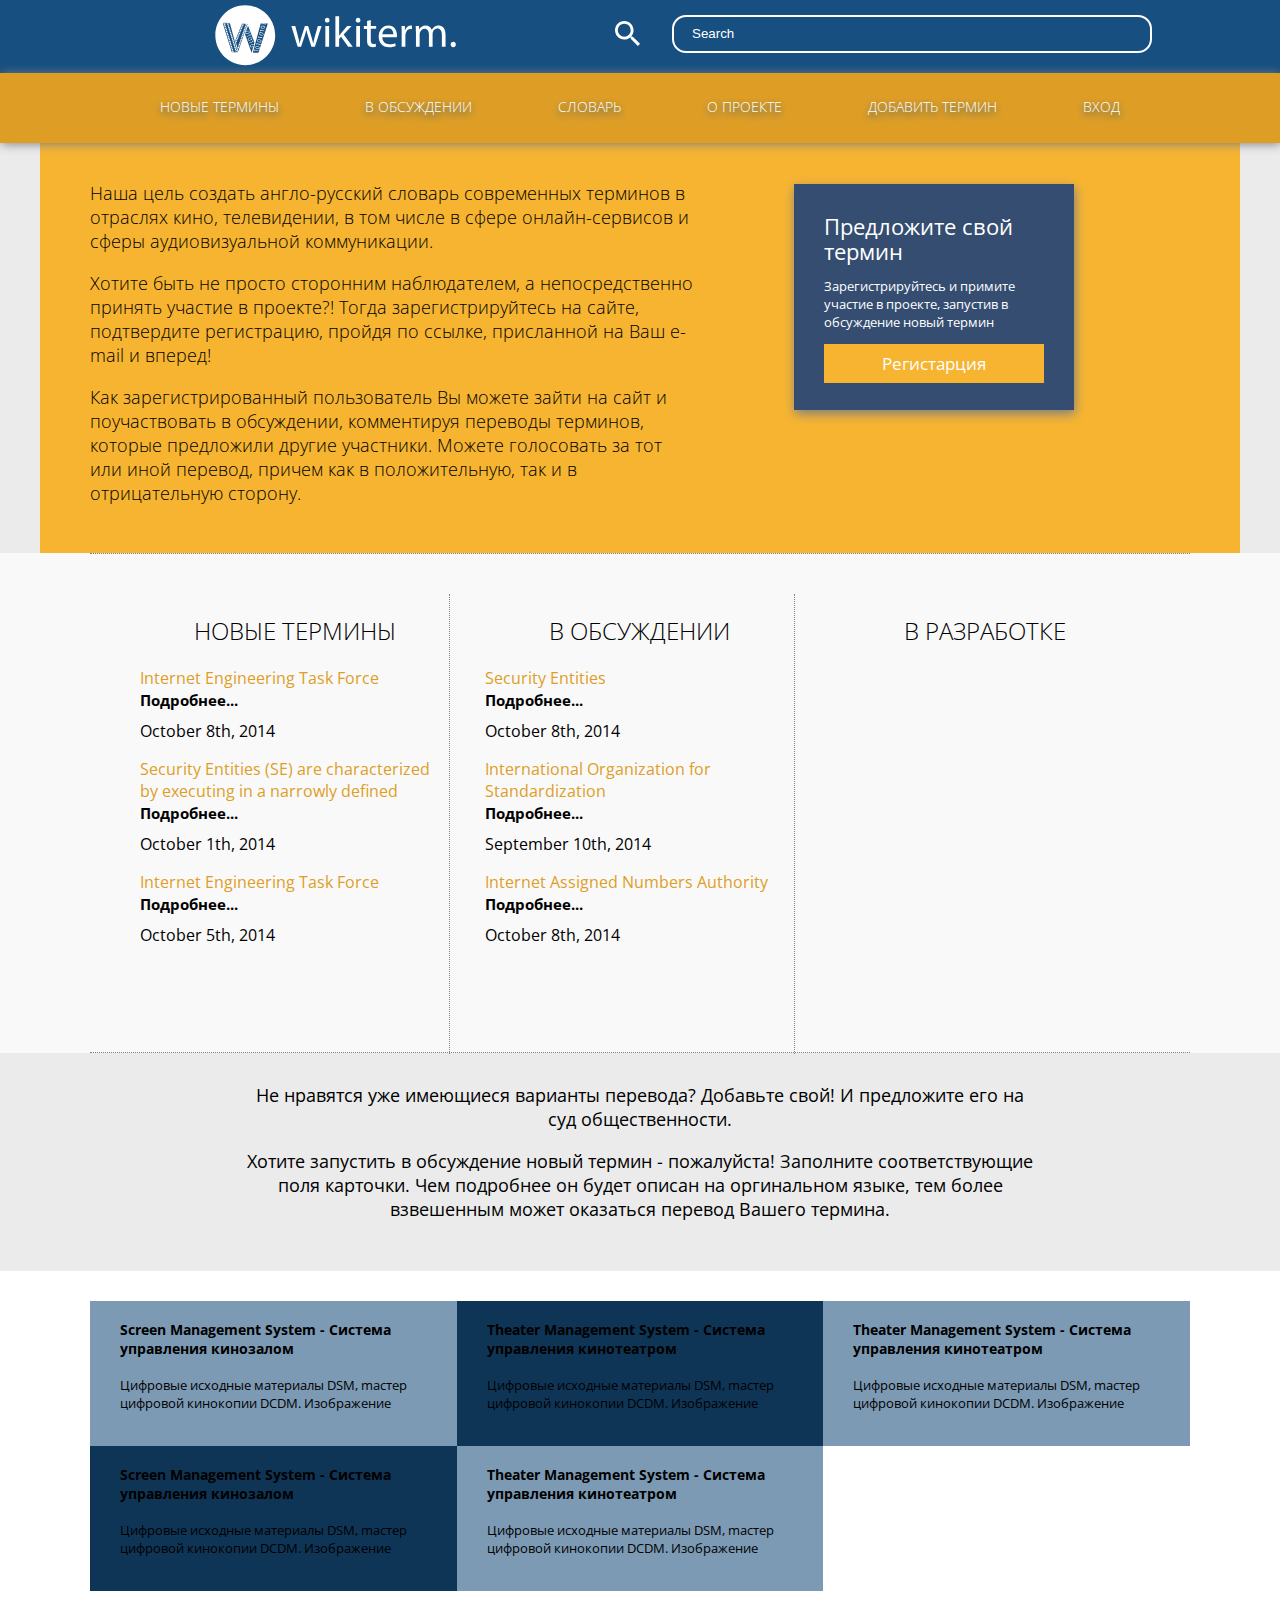
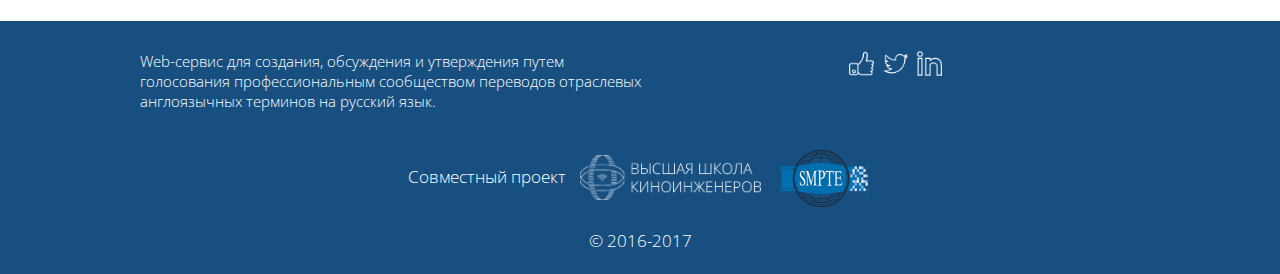
<file: index.html>
<!DOCTYPE HTML>
<html lang="en">
  <head>
    <title>Wikiterm</title>
    <meta charset="utf-8">
    <link href="https://fonts.googleapis.com/css?family=Open+Sans:300,400,700&amp;subset=cyrillic" rel="stylesheet">
    <meta name="viewport" content="width=device-width, initial-scale=1.0">
    <link href="css/style.css" rel="stylesheet">
  </head>
  <body>
    <header class="page-header  page-header--opacity">
    <div class="page-header__wrapper">
      <div class="page-header__logo">
        <a href="index.html"><img src="img/wikiterm1.svg" alt="wikiterm-logo" /></a>
      </div>
      <nav class="main-nav  main-nav--closed">
        <button class="main-nav__toggle"></button>
        <div class="main-nav__wrapper">
          <ul class="main-nav__items">
            <li class="main-nav__item  main-nav__item--active">
              <a href="newterm.html">Новые термины</a>
            </li>
            <li class="main-nav__item">
              <a href="#">В обсуждении</a>
            </li>
            <li class="main-nav__item">
              <a href="vocabular.html">Словарь</a>
            </li>
            <li class="main-nav__item">
              <a href="new.html">О проекте</a>
            </li>
            <li class="main-nav__item">
              <a href="addnew.html">Добавить термин</a>
            </li>
            <li class="main-nav__item">
              <a href="login.html">Вход</a>
            </li>
          </ul>
        </div>
      </nav>
      <form class="search-form">
        <button type="submit" class="search-btn">Поиск</button>
        <input type="search" value="Search" placeholder="Search...">
      </form>
    </div>
    </header>
    <main class="page-main">
      <div class="page-main__wrapper  page-main__wrapper--color">
        <a class="popup-login__btn" href="#">Предложить термин</a>
        <div class="page-main__description">
          <p>
            Наша цель создать англо-русский словарь современных терминов в
            отраслях кино, телевидении, в том числе в сфере онлайн-сервисов и
            сферы аудиовизуальной коммуникации.
          </p>
          <p>
            Хотите быть не просто сторонним наблюдателем, а непосредственно принять
            участие в проекте?! Тогда зарегистрируйтесь на сайте, подтвердите регистрацию,
            пройдя по ссылке, присланной на Ваш e-mail и вперед!
          </p>
          <p>
            Как зарегистрированный пользователь Вы можете зайти на сайт и
            поучаствовать в обсуждении, комментируя переводы терминов,
            которые предложили другие участники. Можете голосовать за тот или
            иной перевод, причем как в положительную, так и в отрицательную сторону.
          </p>
        </div>
        <div class="login-popup">
          <div class="login-popup__wrapper">
            <button class="login-close"></button>
            <p class="login-popup__title">
              Предложите свой термин
            </p>
            <p class="login-popup__subtitle">
              Зарегистрируйтесь и примите участие в проекте, запустив в обсуждение новый термин
            </p>
            <!-- <form class="login-popup__form" action="" method="post">
              <label for="name" class="login-popup__form-label">Ваше имя</label>
              <input type="text" id="name" name="name">
              <label for="email" class="login-popup__form-label">Email</label>
              <input type="text" id="email" name="email">
            </form> -->
            <a href="" class="login-popup__form-btn">Регистарция</a>
          </div>
        </div>
      </div>
        <div class="site-content">
        <div class="wrapper">
          <input type="radio" name="point" id="slide1" checked>
          <input type="radio" name="point" id="slide2">
          <input type="radio" name="point" id="slide3">
          <div class="slider">
          	<div class="slides slide1">
              <div class="site-content__wrapper">
                <h2 class="site-content__title"><a href="#">Новые термины</a></h2>
                <div class="site-content__item">
                  <p class="site-content__item-title">Internet Engineering Task Force</p>
                  <a href="" class="site-content__item-link">Подробнее...</a>
                  <p class="site-content__item-text">Компания «Невафильм», «Высшая
                    школа киноинженеров» и школа дубляжа «ЗА КАДРОМ» предлагают
                    уникальную возможность попробовать</p>
                  <time class="site-content__item-date">October 8th, 2014</time>
                </div>
                <div class="site-content__item">
                  <p class="site-content__item-title">Security Entities (SE) are characterized by executing in a narrowly defined </p>
                  <a href="" class="site-content__item-link">Подробнее...</a>
                  <p class="site-content__item-text">Компания «Невафильм», «Высшая
                    школа киноинженеров» и школа дубляжа «ЗА КАДРОМ» предлагают
                    уникальную возможность попробовать</p>
                  <time class="site-content__item-date">October 1th, 2014</time>
                </div>
                <div class="site-content__item">
                  <p class="site-content__item-title">Internet Engineering Task Force</p>
                  <a href="" class="site-content__item-link">Подробнее...</a>
                  <p class="site-content__item-text">Компания «Невафильм», «Высшая
                    школа киноинженеров» и школа дубляжа «ЗА КАДРОМ» предлагают
                    уникальную возможность попробовать</p>
                  <time class="site-content__item-date">October 5th, 2014</time>
                </div>
              </div>
          	</div>
          	<div class="slides slide2">
              <div class="site-content__wrapper">
                <h2 class="site-content__title"><a href="#">В обсуждении</a></h2>
                <div class="site-content__item">
                  <p class="site-content__item-title">Security Entities</p>
                  <a href="" class="site-content__item-link">Подробнее...</a>
                  <p class="site-content__item-text">Компания «Невафильм», «Высшая
                    школа киноинженеров» и школа дубляжа «ЗА КАДРОМ» предлагают
                    уникальную возможность попробовать</p>
                  <time class="site-content__item-date">October 8th, 2014</time>
                </div>
                <div class="site-content__item">
                  <p class="site-content__item-title">International Organization for Standardization</p>
                  <a href="" class="site-content__item-link">Подробнее...</a>
                  <p class="site-content__item-text">Компания «Невафильм», «Высшая
                    школа киноинженеров» и школа дубляжа «ЗА КАДРОМ» предлагают
                    уникальную возможность попробовать</p>
                  <time class="site-content__item-date">September 10th, 2014</time>
                </div>
                <div class="site-content__item">
                  <p class="site-content__item-title">Internet Assigned Numbers Authority</p>
                  <a href="" class="site-content__item-link">Подробнее...</a>
                  <p class="site-content__item-text">Компания «Невафильм», «Высшая
                    школа киноинженеров» и школа дубляжа «ЗА КАДРОМ» предлагают
                    уникальную возможность попробовать</p>
                  <time class="site-content__item-date">October 8th, 2014</time>
                </div>
              </div>
          	</div>
          	<div class="slides slide3">
              <div class="site-content__wrapper">
                <h2 class="site-content__title"><a href="#">В разработке</a></h2>
                <div class="site-content__item">
                  <!-- <p class="site-content__item-title">Screen Management System</p>
                  <a href="" class="site-content__item-link">Подробнее...</a>
                  <p class="site-content__item-text">Компания «Невафильм», «Высшая
                    школа киноинженеров» и школа дубляжа «ЗА КАДРОМ» предлагают
                    уникальную возможность попробовать</p>
                  <time class="site-content__item-date">October 8th, 2014</time> -->
                </div>
                <div class="site-content__item">
                  <!-- <p class="site-content__item-title">Theater Management System</p>
                  <a href="" class="site-content__item-link">Подробнее...</a>
                  <p class="site-content__item-text">Компания «Невафильм», «Высшая
                    школа киноинженеров» и школа дубляжа «ЗА КАДРОМ» предлагают
                    уникальную возможность попробовать</p>
                  <time class="site-content__item-date">October 8th, 2014</time> -->
                </div>
                <div class="site-content__item">
                  <!-- <p class="site-content__item-title">Internet Engineering Task Force</p>
                  <a href="" class="site-content__item-link">Подробнее...</a>
                  <p class="site-content__item-text">Компания «Невафильм», «Высшая
                    школа киноинженеров» и школа дубляжа «ЗА КАДРОМ» предлагают
                    уникальную возможность попробовать</p>
                  <time class="site-content__item-date">October 8th, 2014</time> -->
                </div>
              </div>
          	</div>
          </div>
          <div class="controls">
          	<label for="slide1"></label>
          	<label for="slide2"></label>
          	<label for="slide3"></label>
          </div>
        </div>
      </div> <!--site-content-->
      <div class="page-main__wrapper">
        <div class="page-main__promo-description">
          <p>
            Не нравятся уже имеющиеся варианты перевода? Добавьте свой!
            И предложите его на суд общественности.
          </p>
          <p>
            Хотите запустить в обсуждение новый термин - пожалуйста!
            Заполните соответствующие поля карточки. Чем подробнее он будет
            описан на оргинальном языке, тем более взвешенным может оказаться
            перевод Вашего термина.
          </p>
          <!-- <p>
            Все предложенные каждым участником новые термины можно посмотреть
            непосредственно кликнув на имя участника.
          </p> -->
        </div>
      </div>
      <div class="advanced-topics">
        <div class="advanced-topics__item">
          <h3 class="advanced-topics__item-title"><a href="">Screen Management System - Система управления кинозалом</a></h3>
          <p class="advanced-topics__item-text">
            Цифровые исходные материалы DSM, mастер цифровой кинокопии DCDM. Изображение
          </p>
        </div>
        <div class="advanced-topics__item">
          <h3 class="advanced-topics__item-title"><a href="">Theater Management System - Система управления кинотеатром</a></h3>
          <p class="advanced-topics__item-text">
            Цифровые исходные материалы DSM, mастер цифровой кинокопии DCDM. Изображение
          </p>
        </div>
        <div class="advanced-topics__item">
          <h3 class="advanced-topics__item-title"><a href="">Theater Management System - Система управления кинотеатром</a></h3>
          <p class="advanced-topics__item-text">
            Цифровые исходные материалы DSM, mастер цифровой кинокопии DCDM. Изображение
          </p>
        </div>
        <div class="advanced-topics__item">
          <h3 class="advanced-topics__item-title"><a href="">Screen Management System - Система управления кинозалом</a></h3>
          <p class="advanced-topics__item-text">
            Цифровые исходные материалы DSM, mастер цифровой кинокопии DCDM. Изображение
          </p>
        </div>
        <div class="advanced-topics__item">
          <h3 class="advanced-topics__item-title"><a href="">Theater Management System - Система управления кинотеатром</a></h3>
          <p class="advanced-topics__item-text">
            Цифровые исходные материалы DSM, mастер цифровой кинокопии DCDM. Изображение
          </p>
        </div>
      </div>
    </main>
    <footer class="page-footer">
      <div class="page-footer__wrapper">
        <div class="page-footer__text">
          Web-сервис для создания, обсуждения и утверждения путем голосования
          профессиональным сообществом переводов отраслевых англоязычных
          терминов на русский язык.
        </div>
        <div class="page-footer__links">
          <a href="#"><span class="page-footer__links-icon  facebook"></span></a>
          <a href="#"><span class="page-footer__links-icon  twitter"></span></a>
          <a href="#"><span class="page-footer__links-icon  linkedin"></span></a>
        </div>
        <div class="page-footer__copy">
          <p class="page-footer__copy-text">Совместный проект <a href="/" class="page-footer__copy-link  mpe-logo">Высшей Школы Киноинженеров</a>&nbsp;<a href="/" class="page-footer__copy-link  smpte-logo">российской секции SMPTE</a></p>
          <p class="page-footer__copy-text">&#169; 2016-2017</p>
        </div>
      </div>
    </footer>
    <!-- <script src="js/jquery-3.2.1.min.js"></script>-->
    <script>
      var navMain = document.querySelector('.main-nav');
      var navToggle = document.querySelector('.main-nav__toggle');

      navMain.classList.remove('main-nav--nojs');

      navToggle.addEventListener('click', function() {
        if (navMain.classList.contains('main-nav--closed')) {
          navMain.classList.remove('main-nav--closed');
          navMain.classList.add('main-nav--opened');
        } else {
          navMain.classList.add('main-nav--closed');
          navMain.classList.remove('main-nav--opened');
        }
      });
  </script>
  <script>
    var loginPopup = document.querySelector('.login-popup');
    var loginCloseBtn = document.querySelector('.login-close');

    loginCloseBtn.addEventListener('click', function() {
      if (loginPopup.classList.contains('login-popup--closed')) {
        loginPopup.classList.remove('login-popup--closed');
        loginPopup.classList.add('login-popup--opened');
      } else {
        loginPopup.classList.add('login-popup--closed');
        loginPopup.classList.remove('login-popup--opened');
      }
    });
    var loginOpenBtn = document.querySelector('.popup-login__btn');

    loginOpenBtn.addEventListener('click', function() {
      if (loginPopup.classList.contains('login-popup--closed')) {
        loginPopup.classList.remove('login-popup--closed');
        loginPopup.classList.add('login-popup--opened');
      } else {
        loginPopup.classList.add('login-popup--closed');
        loginPopup.classList.remove('login-popup--opened');
      }
    });
  </script>
  </body>
</html>
</file>
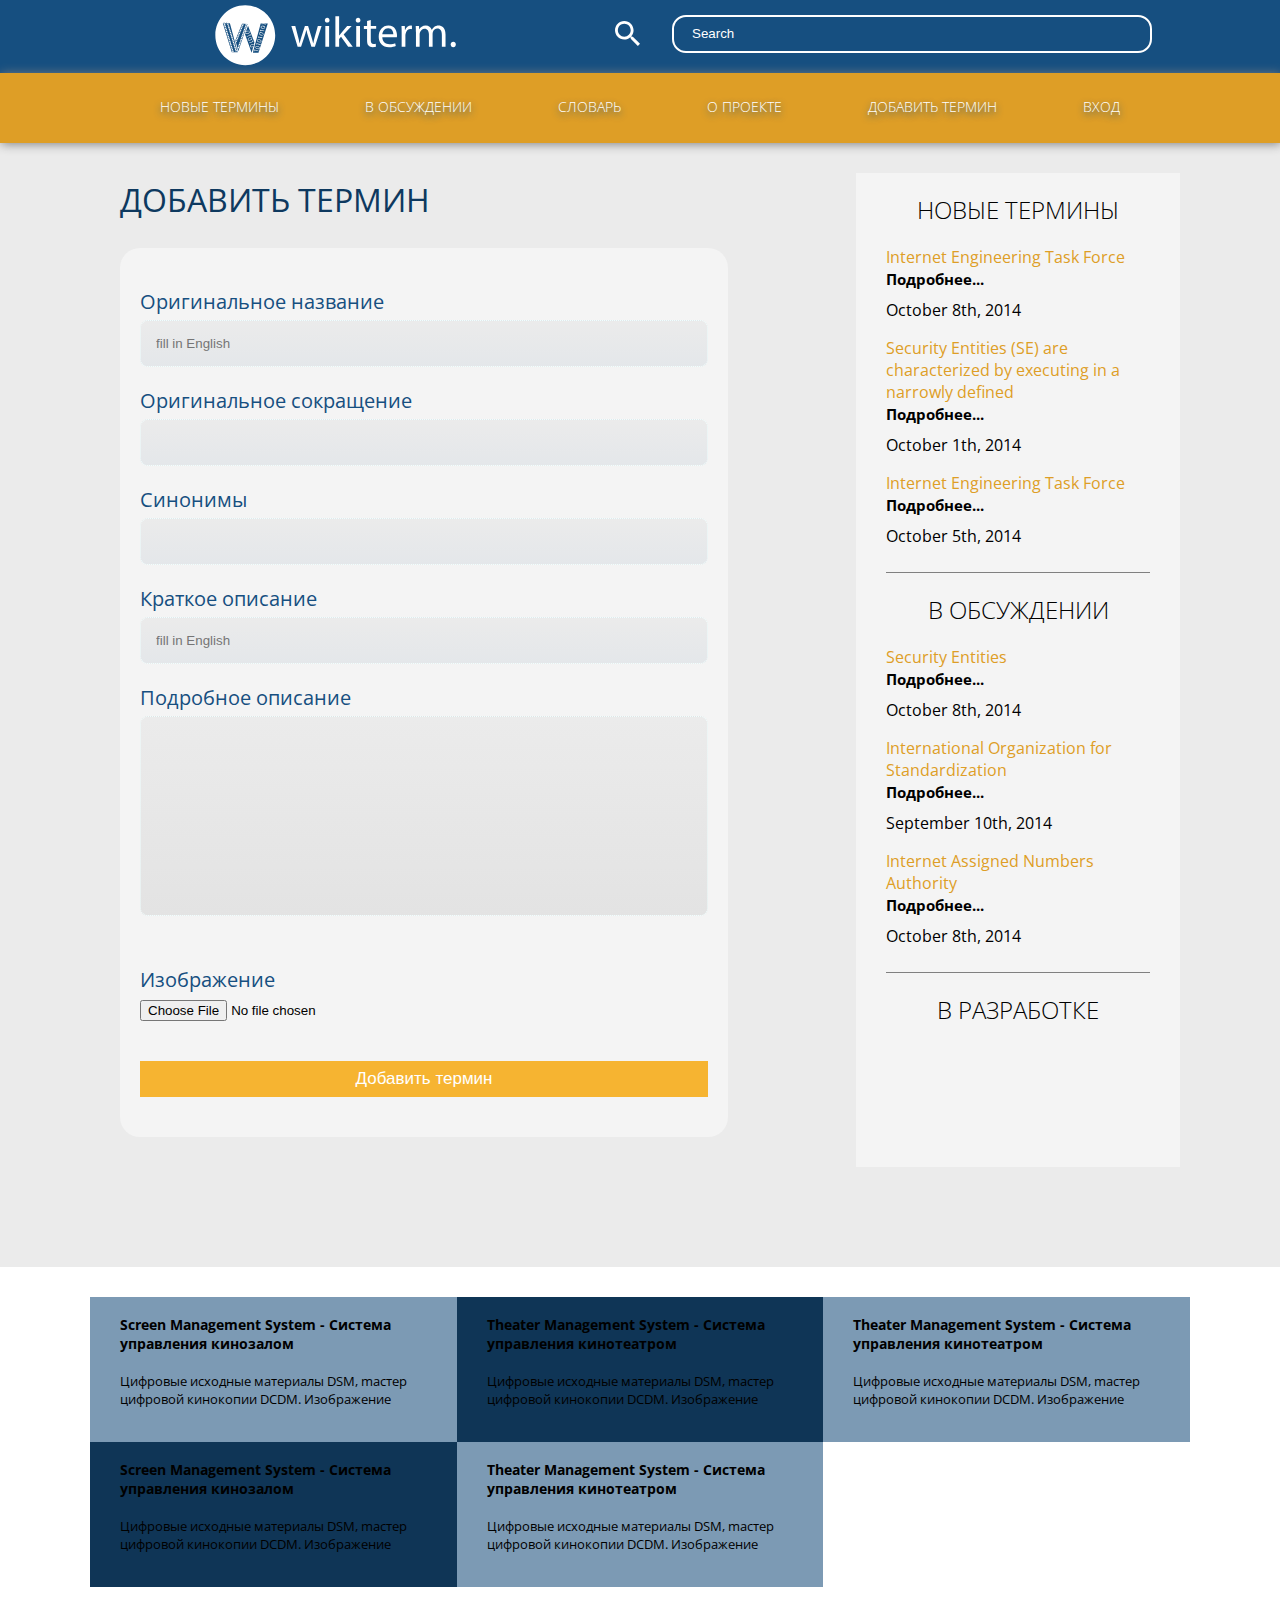
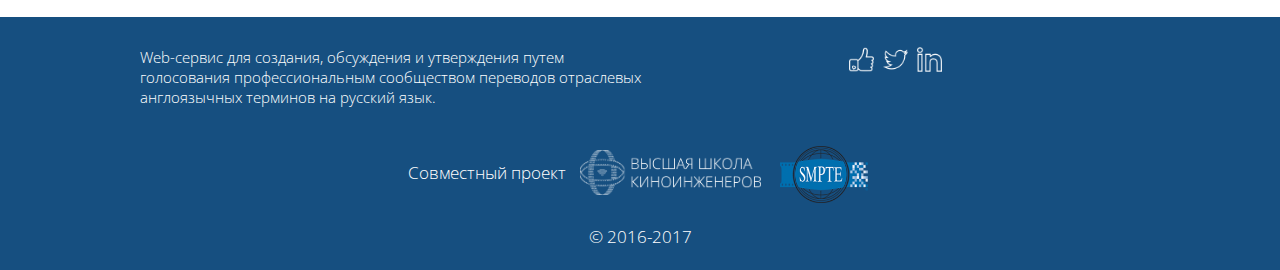
<file: addnew.html>
<!DOCTYPE HTML>
<html lang="en">
  <head>
    <title>Wikiterm</title>
    <meta charset="utf-8">
    <link href="https://fonts.googleapis.com/css?family=Open+Sans:300,400,700&amp;subset=cyrillic" rel="stylesheet">
    <meta name="viewport" content="width=device-width, initial-scale=1.0">
    <link href="css/style.css" rel="stylesheet">
  </head>
  <body>
    <header class="page-header  page-header--opacity">
    <div class="page-header__wrapper">
      <div class="page-header__logo">
        <a href="index.html"><img src="img/wikiterm1.svg" alt="wikiterm-logo" /></a>
      </div>
      <nav class="main-nav  main-nav--closed">
        <button class="main-nav__toggle"></button>
        <div class="main-nav__wrapper">
          <ul class="main-nav__items">
            <li class="main-nav__item  main-nav__item--active">
              <a href="newterm.html">Новые термины</a>
            </li>
            <li class="main-nav__item">
              <a href="#">В обсуждении</a>
            </li>
            <li class="main-nav__item">
              <a href="vocabular.html">Словарь</a>
            </li>
            <li class="main-nav__item">
              <a href="new.html">О проекте</a>
            </li>
            <li class="main-nav__item">
              <a href="addnew.html">Добавить термин</a>
            </li>
            <li class="main-nav__item">
              <a href="login.html">Вход</a>
            </li>
          </ul>
        </div>
      </nav>
      <form class="search-form">
        <button type="submit" class="search-btn">Поиск</button>
        <input type="search" value="Search" placeholder="Search...">
      </form>
    </div>
    </header>
    <main class="page-inner">
      <div class="inner-content">
      <h2>Добавить термин</h2>
        <form class="add-term">
          <label for="name">Оригинальное название</label>
          <input type="text" name="name" id="name" placeholder="fill in English" required>
          <label for="abr">Оригинальное сокращение</label>
          <input type="text" name="abr" id="abr" required >
          <label for="synonyms">Синонимы</label>
          <input type="text" name="synonyms" id="synonyms" required >
          <label for="description">Краткое описание</label>
          <input type="text" name="description" id="description" placeholder="fill in English" required>
          <label for="fulldescription">Подробное описание</label>
          <input type="textarea" name="fulldescription" id="fulldescription" required>
          <label for="file">Изображение</label>
          <input type="file" name="file" id="file" value="Обзор...">
          <input type="submit" href="#" class="login-popup__form-btn" value="Добавить термин">
          <!-- <a href="#" class="login-popup__form-btn">Добавить термин</a> -->
        </form>
      </div>
      <div class="inner-nav">
        <div class="inner-nav__wrapper">
          <h2 class="site-content__title"><a href="#">Новые термины</a></h2>
          <div class="site-content__item">
            <p class="site-content__item-title">Internet Engineering Task Force</p>
            <a href="" class="site-content__item-link">Подробнее...</a>
            <p class="site-content__item-text">Компания «Невафильм», «Высшая
              школа киноинженеров» и школа дубляжа «ЗА КАДРОМ» предлагают
              уникальную возможность попробовать</p>
            <time class="site-content__item-date">October 8th, 2014</time>
          </div>
          <div class="site-content__item">
            <p class="site-content__item-title">Security Entities (SE) are characterized by executing in a narrowly defined </p>
            <a href="" class="site-content__item-link">Подробнее...</a>
            <p class="site-content__item-text">Компания «Невафильм», «Высшая
              школа киноинженеров» и школа дубляжа «ЗА КАДРОМ» предлагают
              уникальную возможность попробовать</p>
            <time class="site-content__item-date">October 1th, 2014</time>
          </div>
          <div class="site-content__item">
            <p class="site-content__item-title">Internet Engineering Task Force</p>
            <a href="" class="site-content__item-link">Подробнее...</a>
            <p class="site-content__item-text">Компания «Невафильм», «Высшая
              школа киноинженеров» и школа дубляжа «ЗА КАДРОМ» предлагают
              уникальную возможность попробовать</p>
            <time class="site-content__item-date">October 5th, 2014</time>
          </div>
        </div>


        <div class="inner-nav__wrapper">
          <h2 class="site-content__title"><a href="#">В обсуждении</a></h2>
          <div class="site-content__item">
            <p class="site-content__item-title">Security Entities</p>
            <a href="" class="site-content__item-link">Подробнее...</a>
            <p class="site-content__item-text">Компания «Невафильм», «Высшая
              школа киноинженеров» и школа дубляжа «ЗА КАДРОМ» предлагают
              уникальную возможность попробовать</p>
            <time class="site-content__item-date">October 8th, 2014</time>
          </div>
          <div class="site-content__item">
            <p class="site-content__item-title">International Organization for Standardization</p>
            <a href="" class="site-content__item-link">Подробнее...</a>
            <p class="site-content__item-text">Компания «Невафильм», «Высшая
              школа киноинженеров» и школа дубляжа «ЗА КАДРОМ» предлагают
              уникальную возможность попробовать</p>
            <time class="site-content__item-date">September 10th, 2014</time>
          </div>
          <div class="site-content__item">
            <p class="site-content__item-title">Internet Assigned Numbers Authority</p>
            <a href="" class="site-content__item-link">Подробнее...</a>
            <p class="site-content__item-text">Компания «Невафильм», «Высшая
              школа киноинженеров» и школа дубляжа «ЗА КАДРОМ» предлагают
              уникальную возможность попробовать</p>
            <time class="site-content__item-date">October 8th, 2014</time>
          </div>
        </div>


        <div class="inner-nav__wrapper">
          <h2 class="site-content__title"><a href="#">В разработке</a></h2>
          <div class="site-content__item">
            <!-- <p class="site-content__item-title">Screen Management System</p>
            <a href="" class="site-content__item-link">Подробнее...</a>
            <p class="site-content__item-text">Компания «Невафильм», «Высшая
              школа киноинженеров» и школа дубляжа «ЗА КАДРОМ» предлагают
              уникальную возможность попробовать</p>
            <time class="site-content__item-date">October 8th, 2014</time> -->
          </div>
          <div class="site-content__item">
            <!-- <p class="site-content__item-title">Theater Management System</p>
            <a href="" class="site-content__item-link">Подробнее...</a>
            <p class="site-content__item-text">Компания «Невафильм», «Высшая
              школа киноинженеров» и школа дубляжа «ЗА КАДРОМ» предлагают
              уникальную возможность попробовать</p>
            <time class="site-content__item-date">October 8th, 2014</time> -->
          </div>
          <div class="site-content__item">
            <!-- <p class="site-content__item-title">Internet Engineering Task Force</p>
            <a href="" class="site-content__item-link">Подробнее...</a>
            <p class="site-content__item-text">Компания «Невафильм», «Высшая
              школа киноинженеров» и школа дубляжа «ЗА КАДРОМ» предлагают
              уникальную возможность попробовать</p>
            <time class="site-content__item-date">October 8th, 2014</time> -->
          </div>
        </div>

    </div> <!--site-content-->
  </main>
  <div class="advanced-topics">
      <div class="advanced-topics__item">
        <h3 class="advanced-topics__item-title"><a href="">Screen Management System - Система управления кинозалом</a></h3>
        <p class="advanced-topics__item-text">
          Цифровые исходные материалы DSM, mастер цифровой кинокопии DCDM. Изображение
        </p>
      </div>
      <div class="advanced-topics__item">
        <h3 class="advanced-topics__item-title"><a href="">Theater Management System - Система управления кинотеатром</a></h3>
        <p class="advanced-topics__item-text">
          Цифровые исходные материалы DSM, mастер цифровой кинокопии DCDM. Изображение
        </p>
      </div>
      <div class="advanced-topics__item">
        <h3 class="advanced-topics__item-title"><a href="">Theater Management System - Система управления кинотеатром</a></h3>
        <p class="advanced-topics__item-text">
          Цифровые исходные материалы DSM, mастер цифровой кинокопии DCDM. Изображение
        </p>
      </div>
      <div class="advanced-topics__item">
        <h3 class="advanced-topics__item-title"><a href="">Screen Management System - Система управления кинозалом</a></h3>
        <p class="advanced-topics__item-text">
          Цифровые исходные материалы DSM, mастер цифровой кинокопии DCDM. Изображение
        </p>
      </div>
      <div class="advanced-topics__item">
        <h3 class="advanced-topics__item-title"><a href="">Theater Management System - Система управления кинотеатром</a></h3>
        <p class="advanced-topics__item-text">
          Цифровые исходные материалы DSM, mастер цифровой кинокопии DCDM. Изображение
        </p>
      </div>
    </div>
    <footer class="page-footer">
      <div class="page-footer__wrapper">
        <div class="page-footer__text">
          Web-сервис для создания, обсуждения и утверждения путем голосования
          профессиональным сообществом переводов отраслевых англоязычных
          терминов на русский язык.
        </div>
        <div class="page-footer__links">
          <a href="#"><span class="page-footer__links-icon  facebook"></span></a>
          <a href="#"><span class="page-footer__links-icon  twitter"></span></a>
          <a href="#"><span class="page-footer__links-icon  linkedin"></span></a>
        </div>
        <div class="page-footer__copy">
          <p class="page-footer__copy-text">Совместный проект <a href="/" class="page-footer__copy-link  mpe-logo">Высшей Школы Киноинженеров</a>&nbsp;<a href="/" class="page-footer__copy-link  smpte-logo">российской секции SMPTE</a></p>
          <p class="page-footer__copy-text">&#169; 2016-2017</p>
        </div>
      </div>
    </footer>
    <!-- <script src="js/jquery-3.2.1.min.js"></script>-->
    <script>
      var navMain = document.querySelector('.main-nav');
      var navToggle = document.querySelector('.main-nav__toggle');

      navMain.classList.remove('main-nav--nojs');

      navToggle.addEventListener('click', function() {
        if (navMain.classList.contains('main-nav--closed')) {
          navMain.classList.remove('main-nav--closed');
          navMain.classList.add('main-nav--opened');
        } else {
          navMain.classList.add('main-nav--closed');
          navMain.classList.remove('main-nav--opened');
        }
      });
  </script>
  </body>
</html>
</file>
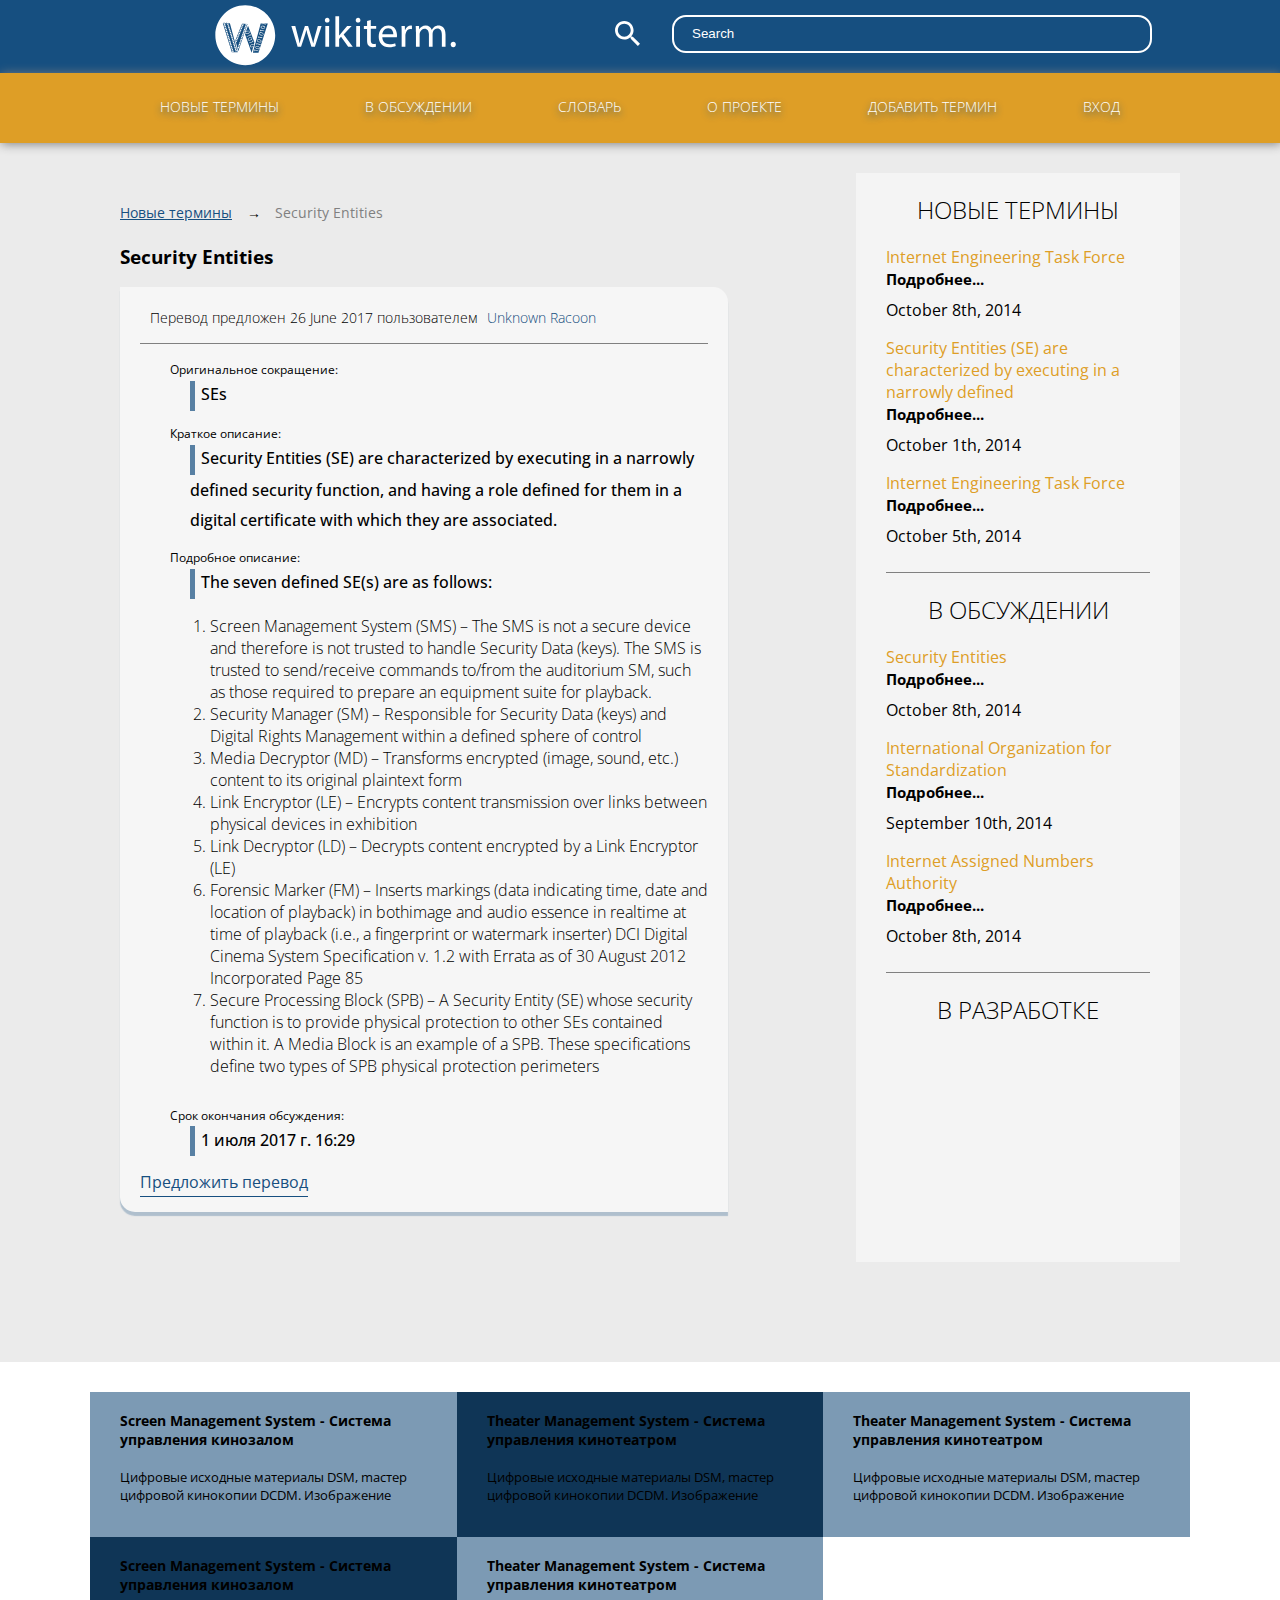
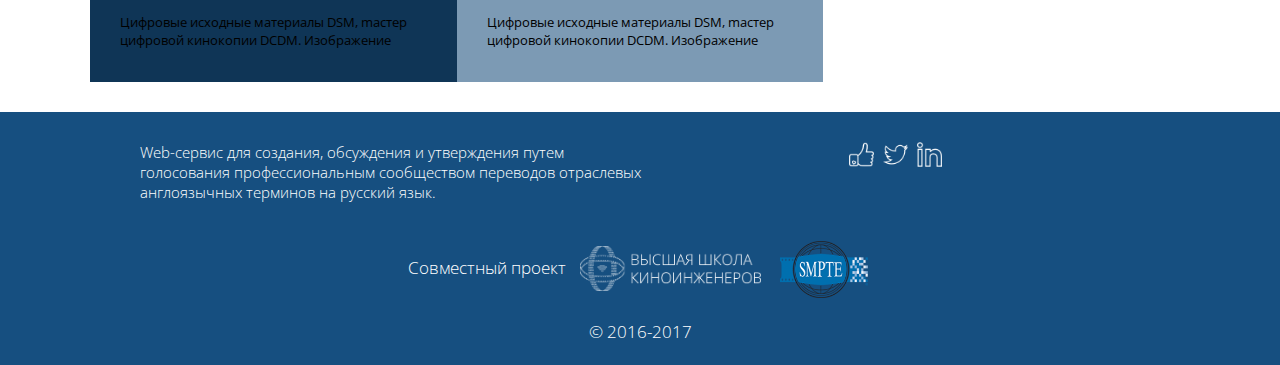
<file: fulltermin.html>
<!DOCTYPE HTML>
<html lang="en">
  <head>
    <title>Wikiterm</title>
    <meta charset="utf-8">
    <link href="https://fonts.googleapis.com/css?family=Open+Sans:300,400,700&amp;subset=cyrillic" rel="stylesheet">
    <meta name="viewport" content="width=device-width, initial-scale=1.0">
    <link href="css/style.css" rel="stylesheet">
  </head>
  <body>
    <header class="page-header  page-header--opacity">
    <div class="page-header__wrapper">
      <div class="page-header__logo">
        <a href="index.html"><img src="img/wikiterm1.svg" alt="wikiterm-logo" /></a>
      </div>
      <nav class="main-nav  main-nav--closed">
        <button class="main-nav__toggle"></button>
        <div class="main-nav__wrapper">
          <ul class="main-nav__items">
            <li class="main-nav__item  main-nav__item--active">
              <a href="newterm.html">Новые термины</a>
            </li>
            <li class="main-nav__item">
              <a href="#">В обсуждении</a>
            </li>
            <li class="main-nav__item">
              <a href="vocabular.html">Словарь</a>
            </li>
            <li class="main-nav__item">
              <a href="new.html">О проекте</a>
            </li>
            <li class="main-nav__item">
              <a href="addnew.html">Добавить термин</a>
            </li>
            <li class="main-nav__item">
              <a href="#">Вход</a>
            </li>
          </ul>
        </div>
      </nav>
      <form class="search-form">
        <button type="submit" class="search-btn">Поиск</button>
        <input type="search" value="Search" placeholder="Search...">
      </form>
    </div>
    </header>
    <main class="page-inner">
      <div class="inner-content">

        <ul class="breadcrumbs__nav">
          <li class="breadcrumbs__nav-item"><a href="newterm.html">Новые термины</a></li>
          <li class="breadcrumbs__nav-item  non-active">Security Entities</li>
        </ul>

      <h3>Security Entities</h3>
      <nav class="terms-list">

          <div class="terms-list__item">
            <div class="terms-list__item-title">
              <div class="terms__author">Перевод предложен <time>26 June 2017</time> пользователем<a class="terms-list__item-author" href="#">Unknown Racoon</a></div>
            </div>
            
            <div class="terms-list__item-description">
              <span>Оригинальное сокращение:</span>
              <p>SEs</p>
            </div>
            <div class="terms-list__item-description">
              <span>Краткое описание:</span>
              <p>Security Entities (SE) are characterized by executing in a narrowly defined security function, and having a role defined for them in a digital certificate with which they are associated.</p>
            </div>
            <div class="terms-list__item-description">
              <span>Подробное описание:</span>
              <p>The seven defined SE(s) are as follows:</p>
              <ol>
                <li>
                  Screen Management System (SMS) – The SMS is not a secure device and therefore is not trusted to handle Security Data (keys). The SMS is trusted to send/receive commands to/from the auditorium SM, such as those required to prepare an equipment suite for playback.
                </li>
                <li>
                  Security Manager (SM) – Responsible for Security Data (keys) and Digital Rights Management within a defined sphere of control
                </li>
                <li>
                  Media Decryptor (MD) – Transforms encrypted (image, sound, etc.) content to its original plaintext form
                </li>
                <li>
                  Link Encryptor (LE) – Encrypts content transmission over links between physical devices in exhibition
                </li>
                <li>
                  Link Decryptor (LD) – Decrypts content encrypted by a Link Encryptor (LE)
                </li>
                <li>
                  Forensic Marker (FM) – Inserts markings (data indicating time, date and location of playback) in bothimage and audio essence in realtime at time of playback (i.e., a fingerprint or watermark inserter) DCI Digital Cinema System Specification v. 1.2 with Errata as of 30 August 2012 Incorporated Page 85
                </li>
                <li>
                  Secure Processing Block (SPB) – A Security Entity (SE) whose security function is to provide physical protection to other SEs contained within it. A Media Block is an example of a SPB. These specifications define two types of SPB physical protection perimeters
                </li>
              </ol>
            </div>
            <div class="terms-list__item-description">
              <span>Срок окончания обсуждения: </span>
              <p>1 июля 2017 г. 16:29</p>
            </div>
            <div class="terms-list__item-btns">
              <span class="term-list__btn  show-popup__btn">Предложить перевод</span>
            </div>
            <form class="add-term  inner-form  inner-form--closed">
              <label for="name">Русскоязычный перевод термина</label>
              <input type="text" name="name" id="name" placeholder="fill in English" required>
              <label for="abr">Русскоязычное сокращение термина</label>
              <input type="text" name="abr" id="abr" required >
              <label for="synonyms">Синонимы (на русском языке)</label>
              <input type="text" name="synonyms" id="synonyms" required >
              <label for="description">Краткое описание (на русском языке)</label>
              <input type="text" name="description" id="description" placeholder="fill in English" required>
              <label for="fulldescription">Подробное описание (на русском языке)</label>
              <input type="textarea" name="fulldescription" id="fulldescription" required>
              <input type="submit" href="#" class="login-popup__form-btn" value="Добавить">
              <!-- <a href="#" class="login-popup__form-btn">Добавить термин</a> -->
            </form>
          </div>
        </nav>
        
      </div>
      <div class="inner-nav">
        <div class="inner-nav__wrapper">
          <h2 class="site-content__title"><a href="#">Новые термины</a></h2>
          <div class="site-content__item">
            <p class="site-content__item-title">Internet Engineering Task Force</p>
            <a href="" class="site-content__item-link">Подробнее...</a>
            <p class="site-content__item-text">Компания «Невафильм», «Высшая
              школа киноинженеров» и школа дубляжа «ЗА КАДРОМ» предлагают
              уникальную возможность попробовать</p>
            <time class="site-content__item-date">October 8th, 2014</time>
          </div>
          <div class="site-content__item">
            <p class="site-content__item-title">Security Entities (SE) are characterized by executing in a narrowly defined </p>
            <a href="" class="site-content__item-link">Подробнее...</a>
            <p class="site-content__item-text">Компания «Невафильм», «Высшая
              школа киноинженеров» и школа дубляжа «ЗА КАДРОМ» предлагают
              уникальную возможность попробовать</p>
            <time class="site-content__item-date">October 1th, 2014</time>
          </div>
          <div class="site-content__item">
            <p class="site-content__item-title">Internet Engineering Task Force</p>
            <a href="" class="site-content__item-link">Подробнее...</a>
            <p class="site-content__item-text">Компания «Невафильм», «Высшая
              школа киноинженеров» и школа дубляжа «ЗА КАДРОМ» предлагают
              уникальную возможность попробовать</p>
            <time class="site-content__item-date">October 5th, 2014</time>
          </div>
        </div>


        <div class="inner-nav__wrapper">
          <h2 class="site-content__title"><a href="#">В обсуждении</a></h2>
          <div class="site-content__item">
            <p class="site-content__item-title">Security Entities</p>
            <a href="" class="site-content__item-link">Подробнее...</a>
            <p class="site-content__item-text">Компания «Невафильм», «Высшая
              школа киноинженеров» и школа дубляжа «ЗА КАДРОМ» предлагают
              уникальную возможность попробовать</p>
            <time class="site-content__item-date">October 8th, 2014</time>
          </div>
          <div class="site-content__item">
            <p class="site-content__item-title">International Organization for Standardization</p>
            <a href="" class="site-content__item-link">Подробнее...</a>
            <p class="site-content__item-text">Компания «Невафильм», «Высшая
              школа киноинженеров» и школа дубляжа «ЗА КАДРОМ» предлагают
              уникальную возможность попробовать</p>
            <time class="site-content__item-date">September 10th, 2014</time>
          </div>
          <div class="site-content__item">
            <p class="site-content__item-title">Internet Assigned Numbers Authority</p>
            <a href="" class="site-content__item-link">Подробнее...</a>
            <p class="site-content__item-text">Компания «Невафильм», «Высшая
              школа киноинженеров» и школа дубляжа «ЗА КАДРОМ» предлагают
              уникальную возможность попробовать</p>
            <time class="site-content__item-date">October 8th, 2014</time>
          </div>
        </div>


        <div class="inner-nav__wrapper">
          <h2 class="site-content__title"><a href="#">В разработке</a></h2>
          <div class="site-content__item">
            <!-- <p class="site-content__item-title">Screen Management System</p>
            <a href="" class="site-content__item-link">Подробнее...</a>
            <p class="site-content__item-text">Компания «Невафильм», «Высшая
              школа киноинженеров» и школа дубляжа «ЗА КАДРОМ» предлагают
              уникальную возможность попробовать</p>
            <time class="site-content__item-date">October 8th, 2014</time> -->
          </div>
          <div class="site-content__item">
            <!-- <p class="site-content__item-title">Theater Management System</p>
            <a href="" class="site-content__item-link">Подробнее...</a>
            <p class="site-content__item-text">Компания «Невафильм», «Высшая
              школа киноинженеров» и школа дубляжа «ЗА КАДРОМ» предлагают
              уникальную возможность попробовать</p>
            <time class="site-content__item-date">October 8th, 2014</time> -->
          </div>
          <div class="site-content__item">
            <!-- <p class="site-content__item-title">Internet Engineering Task Force</p>
            <a href="" class="site-content__item-link">Подробнее...</a>
            <p class="site-content__item-text">Компания «Невафильм», «Высшая
              школа киноинженеров» и школа дубляжа «ЗА КАДРОМ» предлагают
              уникальную возможность попробовать</p>
            <time class="site-content__item-date">October 8th, 2014</time> -->
          </div>
        </div>

    </div> <!--site-content-->
  </main>
  <div class="advanced-topics">
      <div class="advanced-topics__item">
        <h3 class="advanced-topics__item-title"><a href="">Screen Management System - Система управления кинозалом</a></h3>
        <p class="advanced-topics__item-text">
          Цифровые исходные материалы DSM, mастер цифровой кинокопии DCDM. Изображение
        </p>
      </div>
      <div class="advanced-topics__item">
        <h3 class="advanced-topics__item-title"><a href="">Theater Management System - Система управления кинотеатром</a></h3>
        <p class="advanced-topics__item-text">
          Цифровые исходные материалы DSM, mастер цифровой кинокопии DCDM. Изображение
        </p>
      </div>
      <div class="advanced-topics__item">
        <h3 class="advanced-topics__item-title"><a href="">Theater Management System - Система управления кинотеатром</a></h3>
        <p class="advanced-topics__item-text">
          Цифровые исходные материалы DSM, mастер цифровой кинокопии DCDM. Изображение
        </p>
      </div>
      <div class="advanced-topics__item">
        <h3 class="advanced-topics__item-title"><a href="">Screen Management System - Система управления кинозалом</a></h3>
        <p class="advanced-topics__item-text">
          Цифровые исходные материалы DSM, mастер цифровой кинокопии DCDM. Изображение
        </p>
      </div>
      <div class="advanced-topics__item">
        <h3 class="advanced-topics__item-title"><a href="">Theater Management System - Система управления кинотеатром</a></h3>
        <p class="advanced-topics__item-text">
          Цифровые исходные материалы DSM, mастер цифровой кинокопии DCDM. Изображение
        </p>
      </div>
    </div>
    <footer class="page-footer">
      <div class="page-footer__wrapper">
        <div class="page-footer__text">
          Web-сервис для создания, обсуждения и утверждения путем голосования
          профессиональным сообществом переводов отраслевых англоязычных
          терминов на русский язык.
        </div>
        <div class="page-footer__links">
          <a href="#"><span class="page-footer__links-icon  facebook"></span></a>
          <a href="#"><span class="page-footer__links-icon  twitter"></span></a>
          <a href="#"><span class="page-footer__links-icon  linkedin"></span></a>
        </div>
        <div class="page-footer__copy">
          <p class="page-footer__copy-text">Совместный проект <a href="/" class="page-footer__copy-link  mpe-logo">Высшей Школы Киноинженеров</a>&nbsp;<a href="/" class="page-footer__copy-link  smpte-logo">российской секции SMPTE</a></p>
          <p class="page-footer__copy-text">&#169; 2016-2017</p>
        </div>
      </div>
    </footer>
    <!-- <script src="js/jquery-3.2.1.min.js"></script>-->
    <script>
      var navMain = document.querySelector('.main-nav');
      var navToggle = document.querySelector('.main-nav__toggle');

      navMain.classList.remove('main-nav--nojs');

      navToggle.addEventListener('click', function() {
        if (navMain.classList.contains('main-nav--closed')) {
          navMain.classList.remove('main-nav--closed');
          navMain.classList.add('main-nav--opened');
        } else {
          navMain.classList.add('main-nav--closed');
          navMain.classList.remove('main-nav--opened');
        }
      });
  </script>
  <script type="text/javascript">
    var formPopup = document.querySelector('.inner-form');
    var showPopup = document.querySelector('.show-popup__btn');

    showPopup.addEventListener('click', function() {
      if (formPopup.classList.contains('inner-form--closed')) {
        formPopup.classList.remove('inner-form--closed');
        formPopup.classList.add('inner-form--opened');
      } else {
        formPopup.classList.add('inner-form--closed');
        formPopup.classList.remove('inner-form--opened');
      }
    });
  </script>
  </body>
</html>
</file>
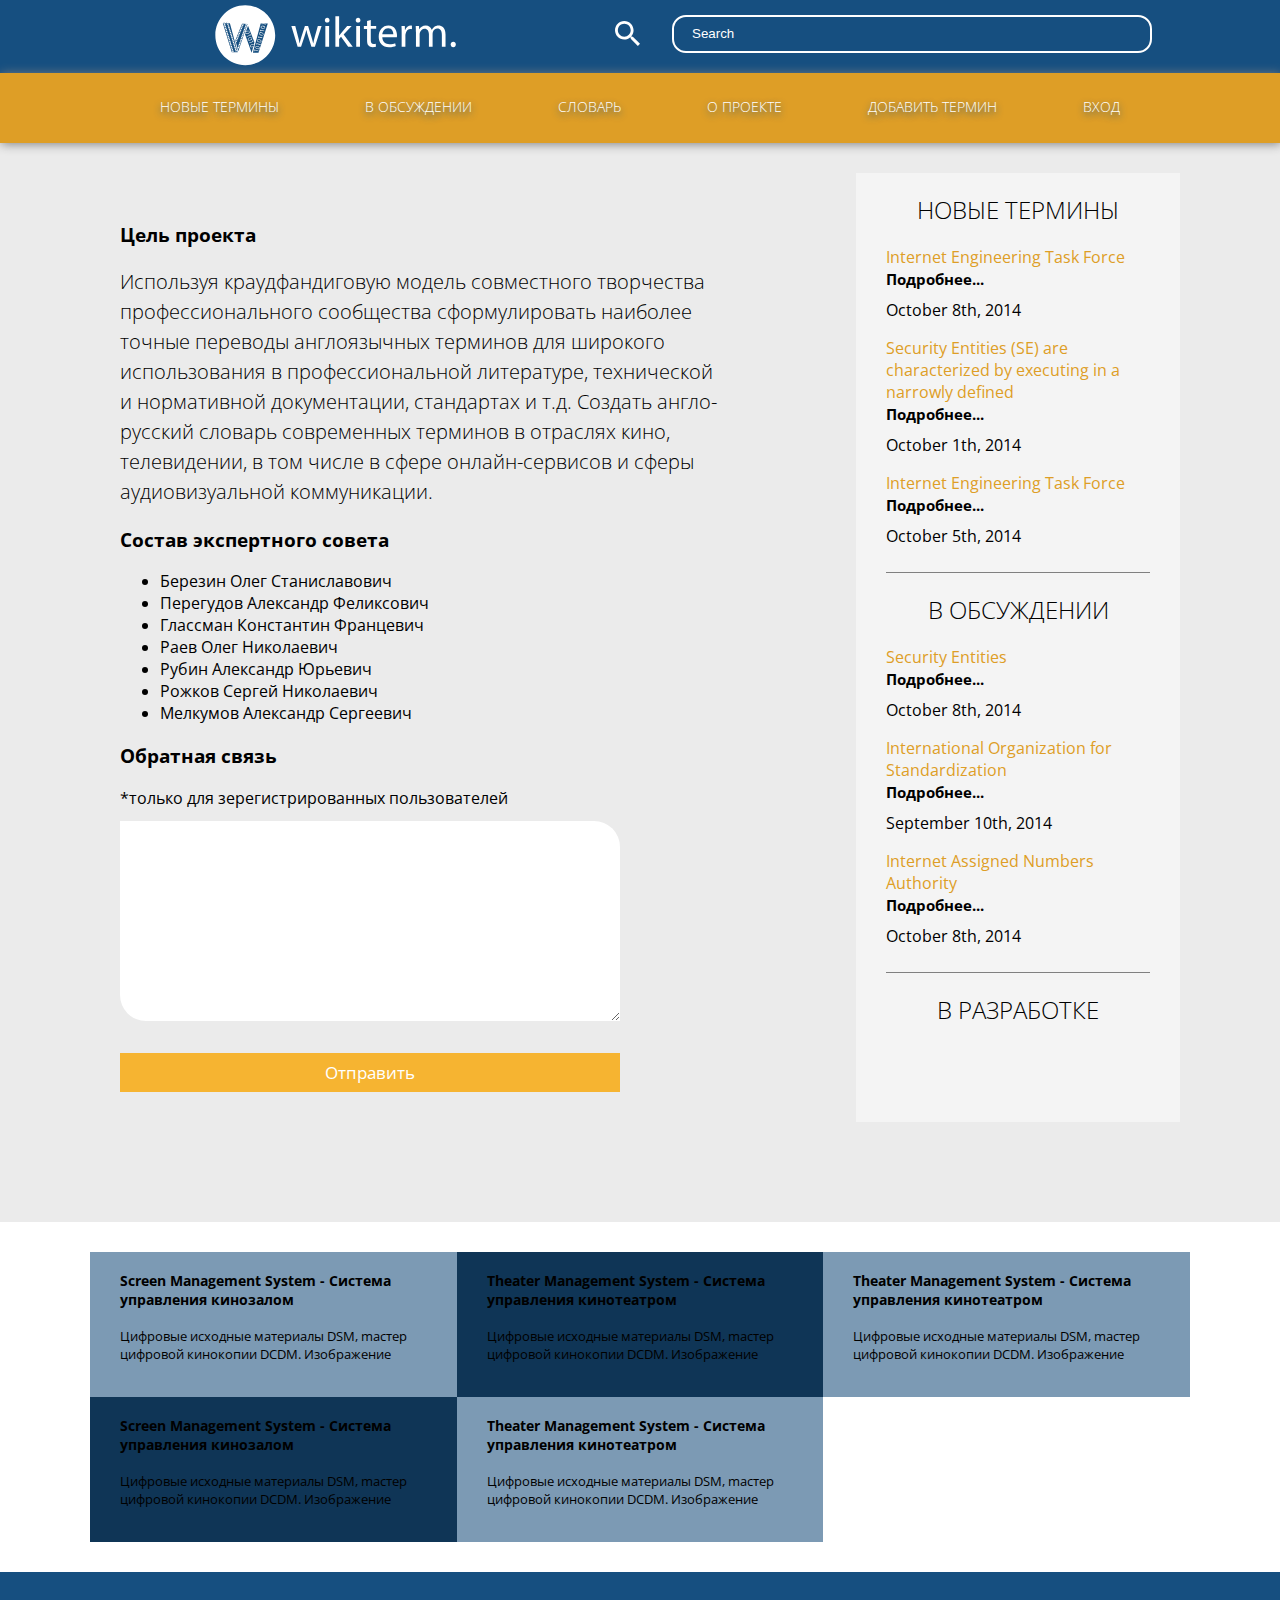
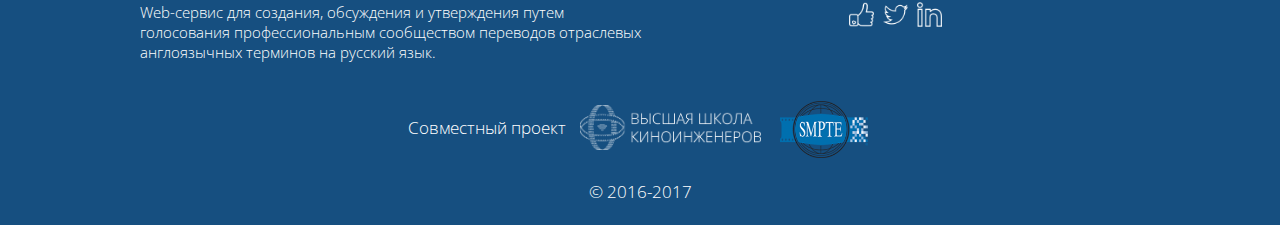
<file: new.html>
<!DOCTYPE HTML>
<html lang="en">
  <head>
    <title>Wikiterm</title>
    <meta charset="utf-8">
    <link href="https://fonts.googleapis.com/css?family=Open+Sans:300,400,700&amp;subset=cyrillic" rel="stylesheet">
    <meta name="viewport" content="width=device-width, initial-scale=1.0">
    <link href="css/style.css" rel="stylesheet">
  </head>
  <body>
    <header class="page-header  page-header--opacity">
    <div class="page-header__wrapper">
      <div class="page-header__logo">
        <a href="index.html"><img src="img/wikiterm1.svg" alt="wikiterm-logo" /></a>
      </div>
      <nav class="main-nav  main-nav--closed">
        <button class="main-nav__toggle"></button>
        <div class="main-nav__wrapper">
          <ul class="main-nav__items">
            <li class="main-nav__item  main-nav__item--active">
              <a href="newterm.html">Новые термины</a>
            </li>
            <li class="main-nav__item">
              <a href="#">В обсуждении</a>
            </li>
            <li class="main-nav__item">
              <a href="vocabular.html">Словарь</a>
            </li>
            <li class="main-nav__item">
              <a href="new.html">О проекте</a>
            </li>
            <li class="main-nav__item">
              <a href="addnew.html">Добавить термин</a>
            </li>
            <li class="main-nav__item">
              <a href="login.html">Вход</a>
            </li>
          </ul>
        </div>
      </nav>
      <form class="search-form">
        <button type="submit" class="search-btn">Поиск</button>
        <input type="search" value="Search" placeholder="Search...">
      </form>
    </div>
    </header>
    <main class="page-inner">
      <div class="inner-content">
      <h3>Цель проекта</h3>

      <p>Используя краудфандиговую модель совместного творчества профессионального сообщества сформулировать наиболее точные переводы англоязычных терминов для широкого использования в профессиональной литературе, технической и нормативной документации, стандартах и т.д.
      Создать англо-русский словарь современных терминов в отраслях кино, телевидении, в том числе в сфере онлайн-сервисов и сферы аудиовизуальной коммуникации.</p>

      <h3>Состав экспертного совета</h3>

      <ul>
        <li>Березин Олег Станиславович</li>
        <li>Перегудов Александр Феликсович</li>
        <li>Глассман Константин Францевич</li>
        <li>Раев Олег Николаевич</li>
        <li>Рубин Александр Юрьевич</li>
        <li>Рожков Сергей Николаевич</li>
        <li>Мелкумов Александр Сергеевич</li>
      </ul>

      <h3>Обратная связь</h3>
      <span>*только для зерегистрированных пользователей</span>
      <form class="inner-feedback">
        <textarea required>
        </textarea>
        <a class="login-popup__form-btn" href="#">Отправить</a>
      </form>
      

      </div>
      <div class="inner-nav">
        <div class="inner-nav__wrapper">
          <h2 class="site-content__title"><a href="#">Новые термины</a></h2>
          <div class="site-content__item">
            <p class="site-content__item-title">Internet Engineering Task Force</p>
            <a href="" class="site-content__item-link">Подробнее...</a>
            <p class="site-content__item-text">Компания «Невафильм», «Высшая
              школа киноинженеров» и школа дубляжа «ЗА КАДРОМ» предлагают
              уникальную возможность попробовать</p>
            <time class="site-content__item-date">October 8th, 2014</time>
          </div>
          <div class="site-content__item">
            <p class="site-content__item-title">Security Entities (SE) are characterized by executing in a narrowly defined </p>
            <a href="" class="site-content__item-link">Подробнее...</a>
            <p class="site-content__item-text">Компания «Невафильм», «Высшая
              школа киноинженеров» и школа дубляжа «ЗА КАДРОМ» предлагают
              уникальную возможность попробовать</p>
            <time class="site-content__item-date">October 1th, 2014</time>
          </div>
          <div class="site-content__item">
            <p class="site-content__item-title">Internet Engineering Task Force</p>
            <a href="" class="site-content__item-link">Подробнее...</a>
            <p class="site-content__item-text">Компания «Невафильм», «Высшая
              школа киноинженеров» и школа дубляжа «ЗА КАДРОМ» предлагают
              уникальную возможность попробовать</p>
            <time class="site-content__item-date">October 5th, 2014</time>
          </div>
        </div>


        <div class="inner-nav__wrapper">
          <h2 class="site-content__title"><a href="#">В обсуждении</a></h2>
          <div class="site-content__item">
            <p class="site-content__item-title">Security Entities</p>
            <a href="" class="site-content__item-link">Подробнее...</a>
            <p class="site-content__item-text">Компания «Невафильм», «Высшая
              школа киноинженеров» и школа дубляжа «ЗА КАДРОМ» предлагают
              уникальную возможность попробовать</p>
            <time class="site-content__item-date">October 8th, 2014</time>
          </div>
          <div class="site-content__item">
            <p class="site-content__item-title">International Organization for Standardization</p>
            <a href="" class="site-content__item-link">Подробнее...</a>
            <p class="site-content__item-text">Компания «Невафильм», «Высшая
              школа киноинженеров» и школа дубляжа «ЗА КАДРОМ» предлагают
              уникальную возможность попробовать</p>
            <time class="site-content__item-date">September 10th, 2014</time>
          </div>
          <div class="site-content__item">
            <p class="site-content__item-title">Internet Assigned Numbers Authority</p>
            <a href="" class="site-content__item-link">Подробнее...</a>
            <p class="site-content__item-text">Компания «Невафильм», «Высшая
              школа киноинженеров» и школа дубляжа «ЗА КАДРОМ» предлагают
              уникальную возможность попробовать</p>
            <time class="site-content__item-date">October 8th, 2014</time>
          </div>
        </div>


        <div class="inner-nav__wrapper">
          <h2 class="site-content__title"><a href="#">В разработке</a></h2>
          <div class="site-content__item">
            <!-- <p class="site-content__item-title">Screen Management System</p>
            <a href="" class="site-content__item-link">Подробнее...</a>
            <p class="site-content__item-text">Компания «Невафильм», «Высшая
              школа киноинженеров» и школа дубляжа «ЗА КАДРОМ» предлагают
              уникальную возможность попробовать</p>
            <time class="site-content__item-date">October 8th, 2014</time> -->
          </div>
          <div class="site-content__item">
            <!-- <p class="site-content__item-title">Theater Management System</p>
            <a href="" class="site-content__item-link">Подробнее...</a>
            <p class="site-content__item-text">Компания «Невафильм», «Высшая
              школа киноинженеров» и школа дубляжа «ЗА КАДРОМ» предлагают
              уникальную возможность попробовать</p>
            <time class="site-content__item-date">October 8th, 2014</time> -->
          </div>
          <div class="site-content__item">
            <!-- <p class="site-content__item-title">Internet Engineering Task Force</p>
            <a href="" class="site-content__item-link">Подробнее...</a>
            <p class="site-content__item-text">Компания «Невафильм», «Высшая
              школа киноинженеров» и школа дубляжа «ЗА КАДРОМ» предлагают
              уникальную возможность попробовать</p>
            <time class="site-content__item-date">October 8th, 2014</time> -->
          </div>
        </div>

    </div> <!--site-content-->
  </main>
  <div class="advanced-topics">
      <div class="advanced-topics__item">
        <h3 class="advanced-topics__item-title"><a href="">Screen Management System - Система управления кинозалом</a></h3>
        <p class="advanced-topics__item-text">
          Цифровые исходные материалы DSM, mастер цифровой кинокопии DCDM. Изображение
        </p>
      </div>
      <div class="advanced-topics__item">
        <h3 class="advanced-topics__item-title"><a href="">Theater Management System - Система управления кинотеатром</a></h3>
        <p class="advanced-topics__item-text">
          Цифровые исходные материалы DSM, mастер цифровой кинокопии DCDM. Изображение
        </p>
      </div>
      <div class="advanced-topics__item">
        <h3 class="advanced-topics__item-title"><a href="">Theater Management System - Система управления кинотеатром</a></h3>
        <p class="advanced-topics__item-text">
          Цифровые исходные материалы DSM, mастер цифровой кинокопии DCDM. Изображение
        </p>
      </div>
      <div class="advanced-topics__item">
        <h3 class="advanced-topics__item-title"><a href="">Screen Management System - Система управления кинозалом</a></h3>
        <p class="advanced-topics__item-text">
          Цифровые исходные материалы DSM, mастер цифровой кинокопии DCDM. Изображение
        </p>
      </div>
      <div class="advanced-topics__item">
        <h3 class="advanced-topics__item-title"><a href="">Theater Management System - Система управления кинотеатром</a></h3>
        <p class="advanced-topics__item-text">
          Цифровые исходные материалы DSM, mастер цифровой кинокопии DCDM. Изображение
        </p>
      </div>
    </div>
    <footer class="page-footer">
      <div class="page-footer__wrapper">
        <div class="page-footer__text">
          Web-сервис для создания, обсуждения и утверждения путем голосования
          профессиональным сообществом переводов отраслевых англоязычных
          терминов на русский язык.
        </div>
        <div class="page-footer__links">
          <a href="#"><span class="page-footer__links-icon  facebook"></span></a>
          <a href="#"><span class="page-footer__links-icon  twitter"></span></a>
          <a href="#"><span class="page-footer__links-icon  linkedin"></span></a>
        </div>
        <div class="page-footer__copy">
          <p class="page-footer__copy-text">Совместный проект <a href="/" class="page-footer__copy-link  mpe-logo">Высшей Школы Киноинженеров</a>&nbsp;<a href="/" class="page-footer__copy-link  smpte-logo">российской секции SMPTE</a></p>
          <p class="page-footer__copy-text">&#169; 2016-2017</p>
        </div>
      </div>
    </footer>
    <!-- <script src="js/jquery-3.2.1.min.js"></script>-->
    <script>
      var navMain = document.querySelector('.main-nav');
      var navToggle = document.querySelector('.main-nav__toggle');

      navMain.classList.remove('main-nav--nojs');

      navToggle.addEventListener('click', function() {
        if (navMain.classList.contains('main-nav--closed')) {
          navMain.classList.remove('main-nav--closed');
          navMain.classList.add('main-nav--opened');
        } else {
          navMain.classList.add('main-nav--closed');
          navMain.classList.remove('main-nav--opened');
        }
      });
  </script>
  <script>
    var loginPopup = document.querySelector('.login-popup');
    var loginCloseBtn = document.querySelector('.login-close');

    loginCloseBtn.addEventListener('click', function() {
      if (loginPopup.classList.contains('login-popup--closed')) {
        loginPopup.classList.remove('login-popup--closed');
        loginPopup.classList.add('login-popup--opened');
      } else {
        loginPopup.classList.add('login-popup--closed');
        loginPopup.classList.remove('login-popup--opened');
      }
    });
    var loginOpenBtn = document.querySelector('.popup-login__btn');

    loginOpenBtn.addEventListener('click', function() {
      if (loginPopup.classList.contains('login-popup--closed')) {
        loginPopup.classList.remove('login-popup--closed');
        loginPopup.classList.add('login-popup--opened');
      } else {
        loginPopup.classList.add('login-popup--closed');
        loginPopup.classList.remove('login-popup--opened');
      }
    });
  </script>
  </body>
</html>
</file>
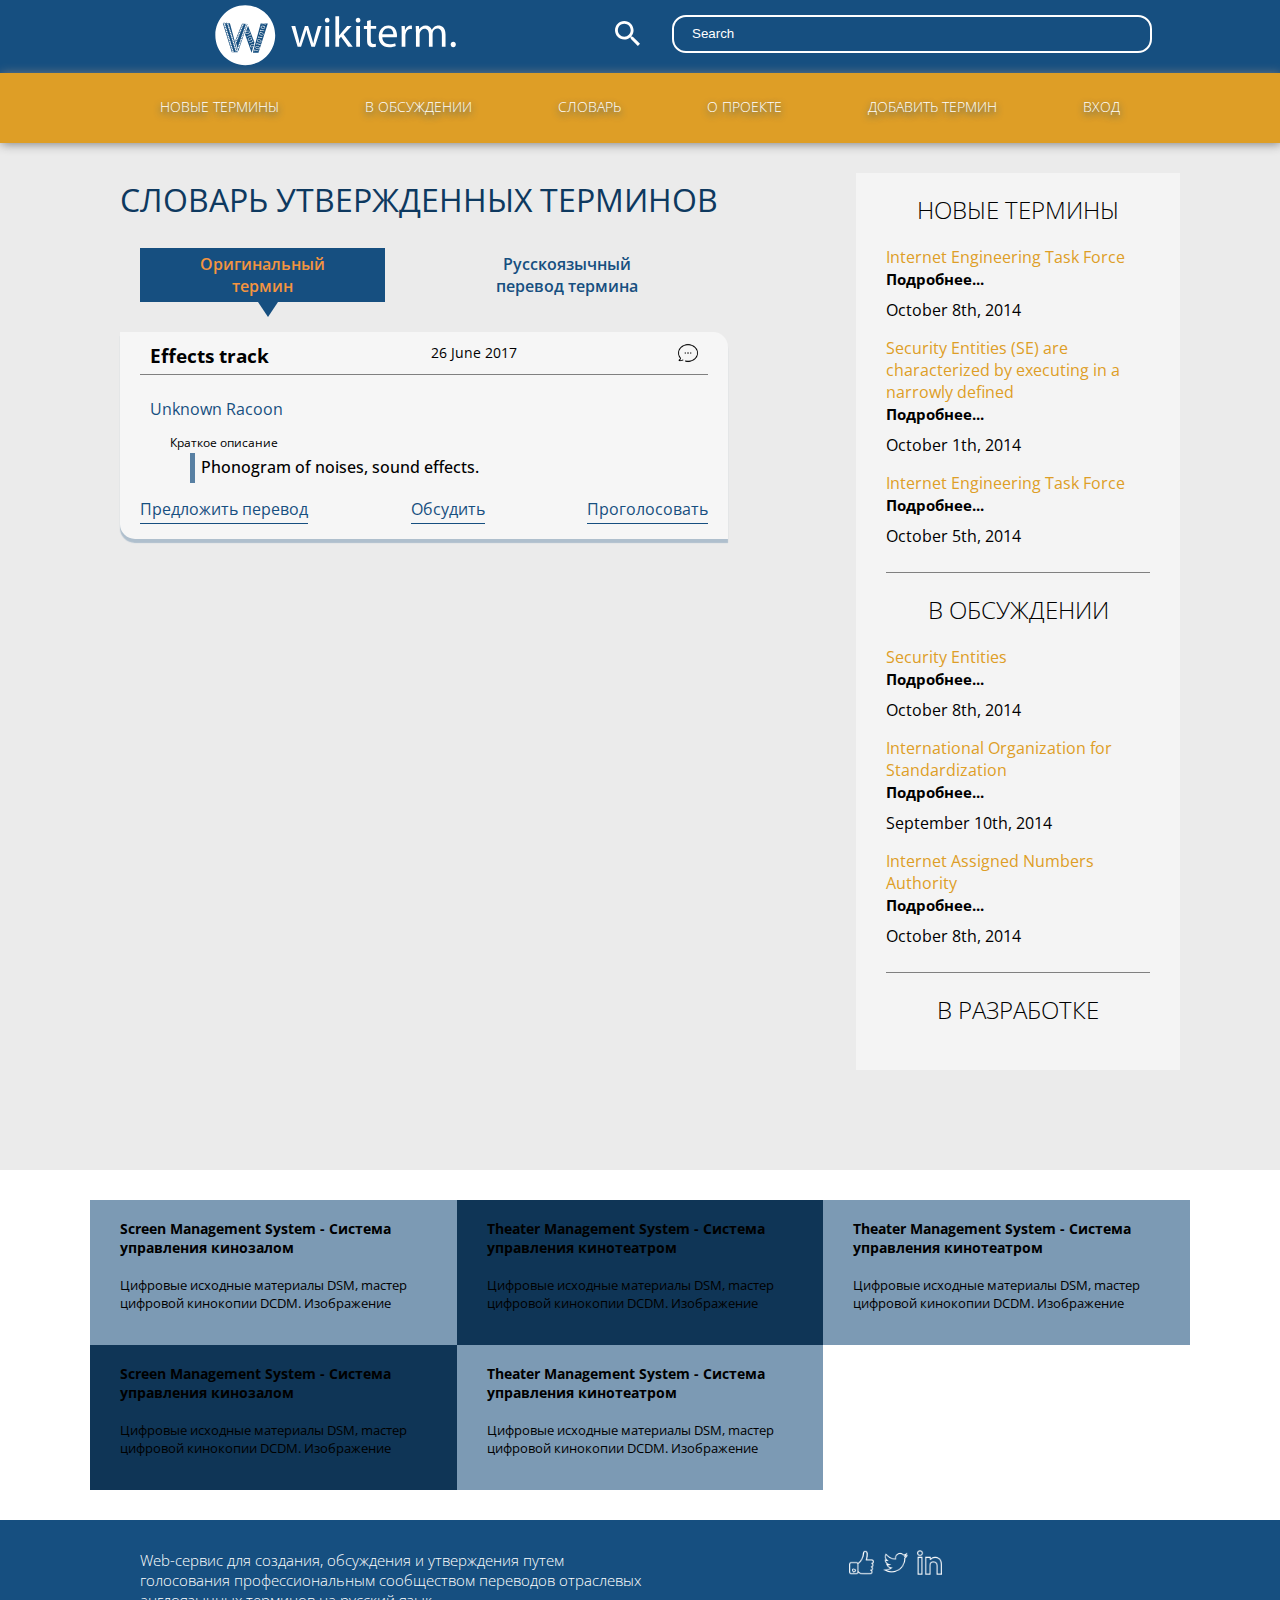
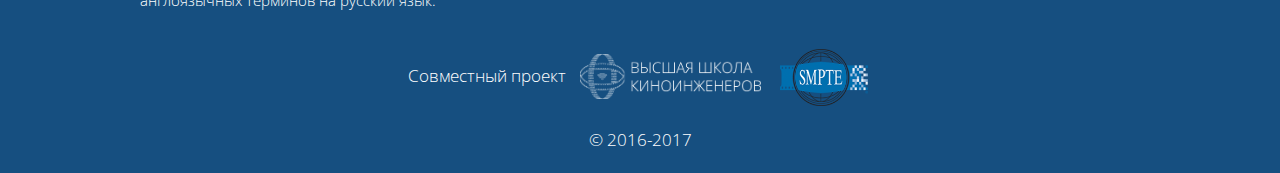
<file: vocabular.html>
<!DOCTYPE HTML>
<html lang="en">
  <head>
    <title>Wikiterm</title>
    <meta charset="utf-8">
    <link href="https://fonts.googleapis.com/css?family=Open+Sans:300,400,700&amp;subset=cyrillic" rel="stylesheet">
    <meta name="viewport" content="width=device-width, initial-scale=1.0">
    <link href="css/style.css" rel="stylesheet">
  </head>
  <body>
    <header class="page-header  page-header--opacity">
    <div class="page-header__wrapper">
      <div class="page-header__logo">
        <a href="index.html"><img src="img/wikiterm1.svg" alt="wikiterm-logo" /></a>
      </div>
      <nav class="main-nav  main-nav--closed">
        <button class="main-nav__toggle"></button>
        <div class="main-nav__wrapper">
          <ul class="main-nav__items">
            <li class="main-nav__item  main-nav__item--active">
              <a href="newterm.html">Новые термины</a>
            </li>
            <li class="main-nav__item">
              <a href="#">В обсуждении</a>
            </li>
            <li class="main-nav__item">
              <a href="vocabular.html">Словарь</a>
            </li>
            <li class="main-nav__item">
              <a href="new.html">О проекте</a>
            </li>
            <li class="main-nav__item">
              <a href="#">Добавить термин</a>
            </li>
            <li class="main-nav__item">
              <a href="#">Вход</a>
            </li>
          </ul>
        </div>
      </nav>
      <form class="search-form">
        <button type="submit" class="search-btn">Поиск</button>
        <input type="search" value="Search" placeholder="Search...">
      </form>
    </div>
    </header>
    <main class="page-inner">
      <div class="inner-content">
        <h2>Словарь утвержденных терминов</h2>
        <div class="glossary c-tabs no-js" id="tabs">
          <ul class="glossary__nav  c-tabs-nav">
            <li class="glossary__nav-item">
              <a href="#" class="c-tabs-nav__link is-active">Оригинальный термин</a>
            </li>
            <li class="glossary__nav-item">
              <a href="#" class="c-tabs-nav__link">Русскоязычный перевод термина</a>
            </li>
          </ul>
         <!--  <div class="glossary__content"> -->

            <div class="terms-list__item  c-tab is-active">
            <div class="terms-list__item-title">
              <h3><a href="">Effects track</a></h3>
              <time>26 June 2017</time>
              <a href="#"><span class="terms-list__item-icon"></span></a>
            </div>
            <a class="terms-list__item-author" href="#">Unknown Racoon</a>
            <div class="terms-list__item-description">
              <span>Краткое описание</span>
              <p>Phonogram of noises, sound effects.</p>
            </div>
            <!-- <div class="terms-list__item-description">
              <span>Русскоязычный перевод:</span>
              <p>Звуковой эффект — искусственно созданный или усиленный звук, или обработка звука, применяемый для подчеркивания художественного или иного содержания в кино, видео играх, музыке или других медиа.</p>
            </div> -->
            <div class="terms-list__item-btns">
              <a href="#" class="term-list__btn">Предложить перевод</a>
              <a href="#" class="term-list__btn">Обсудить</a>
              <a href="#" class="term-list__btn">Проголосовать</a>
            </div>
            </div>



            <div class="terms-list__item  c-tab">
            <div class="terms-list__item-title">
              <h3><a href="">Эффективный перевод</a></h3>
              <time>26 June 2017</time>
              <a href="#"><span class="terms-list__item-icon"></span></a>
            </div>
            <a class="terms-list__item-author" href="#"> Racoon</a>
            <div class="terms-list__item-description">
              <span>Краткое описание</span>
              <p>Phonogram of noises, sound effects.</p>
            </div>
            <!-- <div class="terms-list__item-description">
              <span>Русскоязычный перевод:</span>
              <p></p>
            </div> -->
            <div class="terms-list__item-btns">
              <a href="#" class="term-list__btn">Предложить перевод</a>
              <a href="#" class="term-list__btn">Обсудить</a>
              <a href="#" class="term-list__btn">Проголосовать</a>
            </div>
            </div>

        <!-- </div> -->
        </div>
      </div>
      <div class="inner-nav">
        <div class="inner-nav__wrapper">
          <h2 class="site-content__title"><a href="#">Новые термины</a></h2>
          <div class="site-content__item">
            <p class="site-content__item-title">Internet Engineering Task Force</p>
            <a href="" class="site-content__item-link">Подробнее...</a>
            <p class="site-content__item-text">Компания «Невафильм», «Высшая
              школа киноинженеров» и школа дубляжа «ЗА КАДРОМ» предлагают
              уникальную возможность попробовать</p>
            <time class="site-content__item-date">October 8th, 2014</time>
          </div>
          <div class="site-content__item">
            <p class="site-content__item-title">Security Entities (SE) are characterized by executing in a narrowly defined </p>
            <a href="" class="site-content__item-link">Подробнее...</a>
            <p class="site-content__item-text">Компания «Невафильм», «Высшая
              школа киноинженеров» и школа дубляжа «ЗА КАДРОМ» предлагают
              уникальную возможность попробовать</p>
            <time class="site-content__item-date">October 1th, 2014</time>
          </div>
          <div class="site-content__item">
            <p class="site-content__item-title">Internet Engineering Task Force</p>
            <a href="" class="site-content__item-link">Подробнее...</a>
            <p class="site-content__item-text">Компания «Невафильм», «Высшая
              школа киноинженеров» и школа дубляжа «ЗА КАДРОМ» предлагают
              уникальную возможность попробовать</p>
            <time class="site-content__item-date">October 5th, 2014</time>
          </div>
        </div>


        <div class="inner-nav__wrapper">
          <h2 class="site-content__title"><a href="#">В обсуждении</a></h2>
          <div class="site-content__item">
            <p class="site-content__item-title">Security Entities</p>
            <a href="" class="site-content__item-link">Подробнее...</a>
            <p class="site-content__item-text">Компания «Невафильм», «Высшая
              школа киноинженеров» и школа дубляжа «ЗА КАДРОМ» предлагают
              уникальную возможность попробовать</p>
            <time class="site-content__item-date">October 8th, 2014</time>
          </div>
          <div class="site-content__item">
            <p class="site-content__item-title">International Organization for Standardization</p>
            <a href="" class="site-content__item-link">Подробнее...</a>
            <p class="site-content__item-text">Компания «Невафильм», «Высшая
              школа киноинженеров» и школа дубляжа «ЗА КАДРОМ» предлагают
              уникальную возможность попробовать</p>
            <time class="site-content__item-date">September 10th, 2014</time>
          </div>
          <div class="site-content__item">
            <p class="site-content__item-title">Internet Assigned Numbers Authority</p>
            <a href="" class="site-content__item-link">Подробнее...</a>
            <p class="site-content__item-text">Компания «Невафильм», «Высшая
              школа киноинженеров» и школа дубляжа «ЗА КАДРОМ» предлагают
              уникальную возможность попробовать</p>
            <time class="site-content__item-date">October 8th, 2014</time>
          </div>
        </div>


        <div class="inner-nav__wrapper">
          <h2 class="site-content__title"><a href="#">В разработке</a></h2>
          <div class="site-content__item">
            <!-- <p class="site-content__item-title">Screen Management System</p>
            <a href="" class="site-content__item-link">Подробнее...</a>
            <p class="site-content__item-text">Компания «Невафильм», «Высшая
              школа киноинженеров» и школа дубляжа «ЗА КАДРОМ» предлагают
              уникальную возможность попробовать</p>
            <time class="site-content__item-date">October 8th, 2014</time> -->
          </div>
          <div class="site-content__item">
            <!-- <p class="site-content__item-title">Theater Management System</p>
            <a href="" class="site-content__item-link">Подробнее...</a>
            <p class="site-content__item-text">Компания «Невафильм», «Высшая
              школа киноинженеров» и школа дубляжа «ЗА КАДРОМ» предлагают
              уникальную возможность попробовать</p>
            <time class="site-content__item-date">October 8th, 2014</time> -->
          </div>
          <div class="site-content__item">
            <!-- <p class="site-content__item-title">Internet Engineering Task Force</p>
            <a href="" class="site-content__item-link">Подробнее...</a>
            <p class="site-content__item-text">Компания «Невафильм», «Высшая
              школа киноинженеров» и школа дубляжа «ЗА КАДРОМ» предлагают
              уникальную возможность попробовать</p>
            <time class="site-content__item-date">October 8th, 2014</time> -->
          </div>
        </div>

    </div> <!--site-content-->
  </main>
  <div class="advanced-topics">
      <div class="advanced-topics__item">
        <h3 class="advanced-topics__item-title"><a href="">Screen Management System - Система управления кинозалом</a></h3>
        <p class="advanced-topics__item-text">
          Цифровые исходные материалы DSM, mастер цифровой кинокопии DCDM. Изображение
        </p>
      </div>
      <div class="advanced-topics__item">
        <h3 class="advanced-topics__item-title"><a href="">Theater Management System - Система управления кинотеатром</a></h3>
        <p class="advanced-topics__item-text">
          Цифровые исходные материалы DSM, mастер цифровой кинокопии DCDM. Изображение
        </p>
      </div>
      <div class="advanced-topics__item">
        <h3 class="advanced-topics__item-title"><a href="">Theater Management System - Система управления кинотеатром</a></h3>
        <p class="advanced-topics__item-text">
          Цифровые исходные материалы DSM, mастер цифровой кинокопии DCDM. Изображение
        </p>
      </div>
      <div class="advanced-topics__item">
        <h3 class="advanced-topics__item-title"><a href="">Screen Management System - Система управления кинозалом</a></h3>
        <p class="advanced-topics__item-text">
          Цифровые исходные материалы DSM, mастер цифровой кинокопии DCDM. Изображение
        </p>
      </div>
      <div class="advanced-topics__item">
        <h3 class="advanced-topics__item-title"><a href="">Theater Management System - Система управления кинотеатром</a></h3>
        <p class="advanced-topics__item-text">
          Цифровые исходные материалы DSM, mастер цифровой кинокопии DCDM. Изображение
        </p>
      </div>
    </div>
    <footer class="page-footer">
      <div class="page-footer__wrapper">
        <div class="page-footer__text">
          Web-сервис для создания, обсуждения и утверждения путем голосования
          профессиональным сообществом переводов отраслевых англоязычных
          терминов на русский язык.
        </div>
        <div class="page-footer__links">
          <a href="#"><span class="page-footer__links-icon  facebook"></span></a>
          <a href="#"><span class="page-footer__links-icon  twitter"></span></a>
          <a href="#"><span class="page-footer__links-icon  linkedin"></span></a>
        </div>
        <div class="page-footer__copy">
          <p class="page-footer__copy-text">Совместный проект <a href="/" class="page-footer__copy-link  mpe-logo">Высшей Школы Киноинженеров</a>&nbsp;<a href="/" class="page-footer__copy-link  smpte-logo">российской секции SMPTE</a></p>
          <p class="page-footer__copy-text">&#169; 2016-2017</p>
        </div>
      </div>
    </footer>
    <script src="js/script.js" type="text/javascript"></script>
    <script>
      var myTabs = tabs({
        el: '#tabs',
        tabNavigationLinks: '.c-tabs-nav__link',
        tabContentContainers: '.c-tab'
      });

      myTabs.init();
    </script>
    <script>
      var navMain = document.querySelector('.main-nav');
      var navToggle = document.querySelector('.main-nav__toggle');

      navMain.classList.remove('main-nav--nojs');

      navToggle.addEventListener('click', function() {
        if (navMain.classList.contains('main-nav--closed')) {
          navMain.classList.remove('main-nav--closed');
          navMain.classList.add('main-nav--opened');
        } else {
          navMain.classList.add('main-nav--closed');
          navMain.classList.remove('main-nav--opened');
        }
      });
  </script>
  </body>
</html>
</file>
<file: css/style.css>
* {
	-webkit-box-sizing: border-box;
	-o-box-sizing: border-box;
	box-sizing: border-box;
}
body {
  font-family: 'Open Sans', 'Arial', sans-serif;
  min-width: 280px;
  margin: 0 auto;
  padding: 0;
  display: -webkit-box;
  display: -ms-flexbox;
  display: flex;
  min-height: 100vh;
  -webkit-box-orient: vertical;
  -webkit-box-direction: normal;
      -ms-flex-direction: column;
          flex-direction: column;
  background-color: #ebebeb;
}
img {
  max-width: 100%;
  height: auto;
}
.page-header__wrapper {
  margin: 0 auto;
  display: -webkit-box;
  display: -ms-flexbox;
  display: flex;
  -ms-flex-pack: distribute;
      justify-content: space-around;
  -webkit-box-orient: vertical;
  -webkit-box-direction: normal;
      -ms-flex-direction: column;
          flex-direction: column;
}
.page-inner {
  -webkit-box-flex: 1;
      -ms-flex: 1;
          flex: 1;
}
.page-main {
  -webkit-box-flex: 1;
      -ms-flex: 1;
          flex: 1;
}
@media (min-width: 320px) {
  .page-main__wrapper,
  .page-footer__wrapper {
    width: 280px;
    margin: 0 auto;
    padding: 0 20px;
    padding-top: 20px;
  }
}
@media (min-width: 768px) {
  .page-main__wrapper,
  .page-header__wrapper,
  .page-footer__wrapper {
    width: auto;
    padding: 0 40px;
    margin: 0 auto;
  }
  .page-header__wrapper {
    -webkit-box-orient: horizontal;
    -webkit-box-direction: normal;
        -ms-flex-direction: row;
            flex-direction: row;
  }
  .page-footer__wrapper {
    padding-top: 30px;
  }
}
@media (min-width: 1200px) {
  .page-main__wrapper,
  .page-header__wrapper,
  .page-footer__wrapper {
    width: 1100px;
    padding: 0 50px;
    margin: 0 auto;
  }
	.page-main__wrapper--color {
		background-color: #f6b431;
		padding-bottom: 30px;
		width: 1200px;
	}
}
.page-header,
.page-footer {
  min-width: auto;
  background-color: #164f80;
	font-weight: 100;
}
.page-header__logo {
  display: -webkit-box;
  display: -ms-flexbox;
  display: flex;
  -webkit-box-orient: horizontal;
  -webkit-box-direction: normal;
      -ms-flex-direction: row;
          flex-direction: row;
  -webkit-box-pack: center;
      -ms-flex-pack: center;
          justify-content: center;
  cursor: pointer;
  /*transition: all 0.4s ease-in-out;*/
}
.page-header__logo img {
  width: 260px;
  height: 65px;
}
/*.page-header__logo:hover {
  transform: rotate(360deg);
}*/

@media (min-width: 768px) and (min-width: 1200px) {
  .page-header__logo {
    width: 20%;
  }
}
/*** toggle start ***/

.main-nav__toggle {
  position: absolute;
  top: 0;
  right: 0;
  z-index: 2;
  display: block;
  width: 70px;
  height: 50px;
  font-size: 0;
  background-color: #de9e26;
  cursor: pointer;
  border: none;
}
.main-nav__toggle:hover {
  background-color: #de9e26;
}
.main-nav__toggle:active {
  background-color: #344d72;
}
.main-nav--closed .main-nav__toggle::before {
  content: "";
  position: absolute;
  top: 15px;
  left: 17px;
  width: 36px;
  height: 2px;
  background-color: #ffffff;
  -webkit-box-shadow: 0 8px 0 0 #ffffff,
              0 16px 0 0 #ffffff;
          box-shadow: 0 8px 0 0 #ffffff,
              0 16px 0 0 #ffffff;
}
.main-nav--closed .main-nav__toggle:active::before {
  background-color: rgba(255, 255, 255, 0.3);
  -webkit-box-shadow: 0 8px 0 0 rgba(255, 255, 255, 0.3), 0 16px 0 0 rgba(255, 255, 255, 0.3);
          box-shadow: 0 8px 0 0 rgba(255, 255, 255, 0.3), 0 16px 0 0 rgba(255, 255, 255, 0.3);
}
.main-nav--opened .main-nav__toggle {
  top: 0;
  right: auto;
  left: 0;
}
.main-nav--opened .main-nav__toggle::before,
.main-nav--opened .main-nav__toggle::after {
  content: "";
  position: absolute;
  top: 24px;
  left: 18px;
  width: 36px;
  height: 2px;
  background-color: #ffffff;
}
.main-nav--opened .main-nav__toggle::before {
  -webkit-transform: rotate(45deg);
          transform: rotate(45deg);
  -webkit-box-shadow: none;
          box-shadow: none;
}
.main-nav--opened .main-nav__toggle::after {
  -webkit-transform: rotate(-45deg);
          transform: rotate(-45deg);
}
.main-nav--opened .main-nav__toggle:active::before,
.main-nav--opened .main-nav__toggle:active::after {
  background-color: rgba(255, 255, 255, 0.3);
}

/*** toggle the end ***/
#container {
  width: 100%;
}
.highcharts-container {
  width: 100% !important;
}
.highcharts-root {
  margin-top: 10px;
  width: 100%;
}
.main-nav {
  position: relative;
  width: auto;
  min-height: 50px;
  background-color: #de9e26;
}
.main-nav__items,
.main-nav__user-items {
  margin: 0;
  padding: 0;
  list-style: none;
}
.main-nav__user-item {
  position: relative;
}
.main-nav__item a {
  display: block;
  padding: 12px 21px;
  padding-bottom: 13px;
  font-size: 14px;
  line-height: 24px;
  color: #ffffff;
  text-transform: uppercase;
  text-decoration: none;
  background-color: #de9e26;
  border-top: 1px solid #322a2a;
  border-bottom: 1px solid #1d1d1d;
  text-shadow: 0px 3px 7px #164f80;
}
.main-nav__item a[href]:hover {
  background-color: #8f5d00;
  border-top-color: #6D6E6F;
}
.main-nav__item a[href]:active {
  color: rgba(255, 255, 255, 0.3);
  background-color: #757980;
  border-top-color: #757980;
}
.main-nav__user-item a {
  position: relative;
  display: block;
  padding: 17px 21px;
  line-height: 18px;
  color: #ffffff;
  text-decoration: none;
  padding-left: 10px;
  padding-right: 10px;
  padding-top: 16px;
  padding-bottom: 14px;
  margin-left: 2%;
}

@media (max-width: 767px) {
  .main-nav--closed .main-nav__item {
    display: none;
  }
  /*.main-nav--closed .main-nav__item--active {
    display: block;
  }
  .main-nav--closed .main-nav__item--active a {
    padding-right: 70px;
    padding-left: 70px;
    text-align: center;
  }*/
  .main-nav--closed .main-nav__user-items {
    display: none;
  }
  .main-nav--opened .main-nav__wrapper {
    position: absolute;
    top: 0;
    right: 0;
    left: 70px;
    z-index: 10;
    height: 305px;
  }
  .main-nav--opened .main-nav__wrapper::before {
    content: "";
    position: absolute;
    top: 0;
    left: 0;
    z-index: 2;
    width: 7px;
    height: 100%;
    -webkit-box-shadow: inset 4px 0 7px -2px rgba(0, 0, 0, 0.4);
            box-shadow: inset 4px 0 7px -2px rgba(0, 0, 0, 0.4);
  }
  .main-nav--nojs .main-nav__toggle {
    display: none;
  }
  .main-nav--nojs .main-nav__wrapper {
    position: static;
    height: auto;
  }
  .main-nav--nojs .main-nav__item {
    display: block;
  }
  .main-nav--nojs .main-nav__item--active a {
    padding-right: 21px;
    padding-left: 21px;
    text-align: left;
  }
  .main-nav--nojs .main-nav__user-items {
    display: block;
    background-color: #6a4d38;
  }
}
@media (min-width: 768px) {
  .main-nav {
    width: 80%;
    min-height: 70px;
    margin: 0;
  }
  .main-nav__wrapper {
    width: auto;
    display: -webkit-box;
    display: -ms-flexbox;
    display: flex;
    -ms-flex-pack: distribute;
        justify-content: space-around;
  }
  .main-nav__toggle {
    display: none;
  }
  .main-nav__items {
    display: -webkit-box;
    display: -ms-flexbox;
    display: flex;
    -ms-flex-wrap: wrap;
        flex-wrap: wrap;
    -webkit-box-flex: 1;
        -ms-flex-positive: 1;
            flex-grow: 1;
    -webkit-box-pack: justify;
        -ms-flex-pack: justify;
            justify-content: space-between;
    margin-top: 22px;
  }
  .main-nav__item a {
    padding: 0;
    border: none;
    background: none;
  }
  .main-nav__item a[href]:hover {
    background: none;
    color: #000;
  }
  .main-nav__item a[href]:active {
    background: none;
    color: #000;
  }
  .main-nav__user-item {
    -ms-flex-item-align: end;
        align-self: flex-end;
    text-align: center;
    margin-top: 10px;
    margin-bottom: 10px;
    margin-left: 20px;
  }
  .main-nav__sub-menu {
    display: none;
    position: absolute;
    min-width: 136px;
    min-height: 75px;
    top: 35px;
    left: -45px;
    list-style: none;
    background: #7d7d7db3;
    padding: 0 20px;
    padding-left: 50px;
    padding-right: 45px;
    text-align: center;
    padding-bottom: 10px;
    padding-top: 10px;
    border-radius: 10px;
    z-index: 9999;
  }
  .main-nav__sub-menu::before {
    content: '';
    position: absolute;
    top: -8px;
    left: 80px;
    width: 0px;
    height: 0px;
    border-left: 10px solid transparent;
    border-right: 10px solid transparent;
    border-bottom: 8px solid #7d7d7db3;
  }
  .main-nav__item:hover .main-nav__sub-menu {
    display: block;
  }
  .main-nav__sub-menu-item a {
    text-decoration: none;
    color: #fff;
    padding: 5px;
  }
	.page-header__logo {
		-webkit-box-pack: center;
		    -ms-flex-pack: center;
		        justify-content: center;
		width: 28%;
		padding-top: 3px;
	}
	.main-nav {
		width: 100%;
		position: absolute;
		top: 73px;
		left: 0;
		-webkit-box-shadow: 1px 1px 10px grey;
		        box-shadow: 1px 1px 10px grey;
	}
}

@media (min-width: 768px) and (min-width: 768px) {
  .main-nav__wrapper {
    width: 90%;
    /* 640px / 768px ~= 84% */
    max-width: 960px;
    /* 960px / .84 ~= 1142px (центровка начнётся чуть раньше 1200px) */
    margin: 0 auto;
  }
}

@media (min-width: 1200px) {
  .main-nav__item {
    margin-right: 0;
    position: relative;
  }
  .main-nav__item--active::after {
    right: 30px;
    left: 30px;
  }
  .main-nav__item a[href]:hover {
    color: #C9D1DB;
  }
  .main-nav__item a[href]:active {
    color: rgba(0, 0, 0, 0.3);
  }
  .main-nav__user-item {
    display: -webkit-box;
    display: -ms-flexbox;
    display: flex;
  }
  .main-nav__user-items {
    max-width: 160px;
    margin-left: 2%;
    -ms-flex-item-align: end;
        align-self: flex-end;
  }
  .main-nav__user-login {
    position: relative;
    width: auto;
    height: auto;
    font-size: 14px;
    line-height: 19px;
    text-transform: uppercase;
    text-decoration: none;
    text-align: center;
  }
}
.search-form {
  position: relative;
}
.search-form input {
  position: absolute;
  top: -44px;
  left: 87px;
  border: 2px solid;
  border-radius: 14px;
  padding: 8px;
  width: 49%;
  color: #fff;
  background-color: #de9e26;
}
.search-btn {
  cursor: pointer;
  width: 33px;
  height: 33px;
  position: absolute;
  top: -40px;
  left: 17px;
  background: none;
  border: none;
  font-size: 0;
}
.search-btn::before {
  background-image: url(../img/searching-magnifying-glass.svg);
  background-size: 25px;
  background-repeat: no-repeat;
  content: '';
  display: inline-block;
  vertical-align: top;
  width: 30px;
  height: 30px;
}
@media (min-width: 768px) {
	.search-form {
		width: 50%;
	}
	.search-btn {
		top: 0;
		width: 50px;
		height: 30px;
		background-color: none;
		padding-top: 21px;
		padding-bottom: 52px;
		padding-left: 12px;
	}
	.search-form input {
		top: 15px;
		min-width: 96%;
		background-color: #164f80;
		padding-top: 9px;
		padding-bottom: 10px;
		padding-left: 18px;
		margin-top: 0;
	}
}
.page-main__description {
	display: none;
}
.page-main__promo-description {
	display: none;
}
@media (min-width: 768px) {
	.page-main__description {
		display: inline-block;
		vertical-align: top;
		width: 55%;
		margin-top: 90px;
		font-size: 14px;
		margin-right: 25px;
	}
	.page-main__promo-description {
		display: block;
		padding: 0 100px;
		font-size: 18px;
		text-align: center;
		margin-bottom: 50px;
	}
}
@media (min-width: 1200px) {
	.page-main__description {
		font-size: 18px;
		font-weight: 100;
	}
}
.popup-login__btn {
  display: block;
  width: 100%;
  height: 47px;
  background-color: #3a557c ;
  cursor: pointer;
  text-decoration: none;
  color: #fff;
  font-size: 20px;
  line-height: 30px;
  text-align: center;
  border-radius: 6px;
  margin-top: 30px;
  padding: 7px;
  -webkit-box-shadow: 1px 4px 10px grey;
          box-shadow: 1px 4px 10px grey;
  -webkit-transition: 1.5s all;
  transition: 1.5s all;
}
.popup-login__btn:hover {
  color: #83969f;
  background-color: #f6b431;
}
.login-popup {
  width: 300px;
  min-height: 226px;
  margin: 0 auto;
  background-color: rgb(52, 77, 113);
  color: #fff;
  position: relative;
  top: -50px;
  left: -28px;
  -webkit-box-shadow: 1px 4px 10px grey;
          box-shadow: 1px 4px 10px grey;
  -webkit-transition: 1s all;
  transition: 1s all;
}
.login-popup--closed {
  display: none;
}
.login-popup--opened {
  display: block;
}
.login-popup__wrapper {
  padding: 0 30px;
}
.login-close {
  cursor: pointer;
  width: 33px;
  height: 33px;
  position: absolute;
  right: 0;
  background: none;
  border: none;
}
.login-close::before {
  content: '\2716';
  display: inline-block;
  vertical-align: top;
  font-size: 20px;
}
.login-popup__title {
  font-size: 1.4em;
  line-height: 25px;
  padding-top: 30px;
  margin: 0;
}
.login-popup__subtitle {
  font-size: 0.8em;
}
.login-popup__form {
  width: 100%;
}
.login-popup__form .login-popup__form-label {
  font-size: 18px;
  font-style: italic;
}
.login-popup__form input {
  border-radius: 5px;
  padding: 10px;
  width: 215px;
  margin-bottom: 16px;
}
.login-popup__form-btn {
  background-color: #f6b431;
  cursor: pointer;
  -webkit-transition: 1.5s all;
  transition: 1.5s all;
  font-size: 17px;
  text-decoration: none;
  display: block;
  padding: 8px;
  text-align: center;
  color: white;
  border: none;
  width: 100%;
  margin-top: 10px;
}
.login-popup__form-btn:hover {
  color: #83969f;
  background-color: #3a557c;
}
@media (min-width: 768px) {
	.popup-login__btn {
		display: none;
	}
	.login-popup {
		width: 280px;
		display: inline-block;
		vertical-align: top;
		margin-top: 111px;
		position: static;
		top: 0;
		left: 0;
	}
	.login-close {
		display: none;
	}
	.login-popup__form-btn {
		margin-left: 0;
	}
}
@-webkit-keyframes login {

}
@keyframes login {
	0% {top: -500px;}
	100% {top: 200px;}
}
@media (min-width: 1200px) {
	.login-popup {
		margin-left: 70px;
		animation: login 2s linear;
	}
}

.site-content {
  margin-top: 30px;
  /*border-top: 2px solid white;
  border-bottom: 2px solid white;*/
  margin-bottom: 30px;
	background-color: #f9f9f9;
}
.site-content__title a {
  display: block;
  text-decoration: none;
  text-align: center;
  text-transform: uppercase;
  font-weight: 300;
  color: black;
}
.site-content__title a:hover {
  color: #164f80;
}
.site-content__item-title {
  color: #de9e26;
}
.site-content__item-text {
  display: none;
}
.site-content__item-link {
  display: block;
  text-decoration: none;
  color: #000;
  margin-top: -15px;
  margin-bottom: 10px;
  font-size: 15px;
  font-weight: bold;
}
@media (min-width: 1200px) {
	.site-content {
		margin-top: 0;
		padding: 0 90px;
	}
}
.inner-nav {
  display: none;
}
.inner-content {
  padding: 0 20px;
  padding-top: 30px;
  padding-bottom: 30px;
}
.inner-content h2 {
  text-transform: uppercase;
  font-weight: 400;
  margin-top: -10px;
  font-size: 1.5em;
  color: #0e395f;
}
.inner-content p {
  font-size: 16px;
  line-height: 30px;
  font-weight: 100;
}
.inner-feedback {
  width: 260px;
}
.inner-feedback textarea {
  width: 100%;
  height: 200px;
  border: none;
  border-radius: 0 26px;
  margin-top: 12px;
  margin-bottom: 17px;
}
.terms-list {
  
}
.terms-list__item {
  padding: 0 20px;
  background: rgb(246, 246, 246);
  padding-top: 1px;
  padding-bottom: 10px;
  margin-bottom: 20px;
  border-radius: 0 15px;
  box-shadow: 0px 4px 1px rgba(22, 79, 128, 0.28);
}
.terms-list__item-title {
  display: flex;
  justify-content: space-between;
  padding: 0 10px;
  padding-top: 10px;
  padding-bottom: 6px;
  border-bottom: 1px solid grey;
  margin-bottom: 13px;
}
.terms-list__item-title time {
  font-size: 14px;
}
.terms-list__item-title a {
  text-decoration: none;
  color: red;
}
.terms-list__item-icon {
  display: inline-block;
  width: 20px;
  height: 20px;
  background: url(../img/speech-bubble.png) no-repeat;
  background-size: 100%;
}
.terms-list__item-count {
  position: relative;
  top: 3px;
}
.terms-list__item-calendar {
  display: inline-block;
  vertical-align: middle;
  width: 20px;
  height: 23px;
  margin-right: 5px;
  margin-top: -3px;
}
.terms-list__item-title h3 {
  margin: 0;
}
.terms-list__item-title h3 a {
  text-decoration: none;
  color: #000;
}
.terms-list__item-author {
  text-decoration: none;
  color: #164f80;
  padding: 10px;
  display: block;
}
.terms-list__item-description {
  padding-left: 30px;
  padding-bottom: 10px;
}
.terms-list__item-description span {
  font-size: 12px;
}
.terms-list__item-description p {
  margin: 0;
  margin-left:  20px;
  font-size: 16px !important;
  font-weight: 500;
}
.terms-list__item-description p::before {
  content: '';
  width: 5px;
  height: 30px;
  background-color: rgba(22, 79, 128, 0.71);
  display: inline-block;
  vertical-align: middle;
  margin-right: 6px;
}
.terms-list__item-description ol {
  font-weight: 100;
}
.terms-list__item-description img {
  width: 50%;
}
.terms-list__item-btns {
  display: flex;
  flex-direction: column;
  justify-content: space-between;
}
.term-list__btn {
  text-decoration: none;
  color: #164f80;
  transition: 1s all;
  cursor: pointer;
  padding-top: 5px;
  padding-bottom: 3px;
  border-bottom: 1px solid #164f80;
  margin-bottom: 5px;
}
.term-list__spec-btn {
  display: flex;
  justify-content: end;
  text-decoration: none;
  margin-top: 10px;
  margin-bottom: -10px;
}
.spec-btn__yellow {
  color: #de9e26;
}
.spec-btn__green {
  color: green;
}
.term-list__btn:hover {
  color: #de9e26;
  border-bottom: none;
}
.terms__author {
  width: 100%;
  font-size: 14px;
  font-weight: 100;
}
.terms__author a {
  display: inline-block;
  color: #164f80;
}
.discussion textarea {
  border: none !important;
  margin-top: 10px;
}
.social-panel {
  display: flex;
  justify-content: start;
  flex-direction: row;
  margin-top:10px;
}
.inner {
  margin-right: 10px;
  position: relative;
}
.discussion_form {
  float:right;
}
.like, .dislike, .trash {
  width: 20px;
  height: 20px;
  border: 0;
  background: none;
  cursor: pointer;
}
.like::before {
  content: '';
  position: absolute;
  width: 20px;
  height: 20px;
  background: url(../img/like.png) no-repeat;
  background-size: 100%;
  top: 2px;
  left: 6px;
}
.dislike::before {
  content: '';
  position: absolute;
  width: 20px;
  height: 20px;
  background: url(../img/dislike.png) no-repeat;
  background-size: 100%;
  top: 2px;
  left: 6px;
}
.trash::before {
  content: '';
  position: absolute;
  width: 20px;
  height: 20px;
  background: url(../img/recycling-container.png) no-repeat;
  background-size: 100%;
  top: 2px;
  left: 6px;
}
.glossary {

}
.glossary__nav-item a:hover {
  color: #000;
}
.glossary__nav-item.active {
  border-bottom: 2px solid #de9e26;
}
.glossary__nav {
  list-style: none;
  display: flex;
  justify-content: center;
  padding: 0;
  margin: 0;
}
.glossary__nav-item {
  margin-left: 20px;
  margin-right: 20px;
  margin-bottom: 25px;
  padding-bottom: 5px;
  border-bottom: none;
}
.glossary__nav-item a {
  text-decoration: none;
  color: #164f80;
  font-weight: 600;
  display: block;
}
.glossary__content--opened {
  display: block;
}
.c-tabs-nav {
  display: -webkit-box;
  display: -webkit-flex;
  display: -ms-flexbox;
  display: flex;
  flex-direction: column;
  list-style: none;
  margin: 0;
  padding: 0;
}

.c-tabs-nav__link {
  -webkit-box-flex: 1;
  -webkit-flex: 1;
      -ms-flex: 1;
          flex: 1;
  margin-right: 4px;
  padding: 12px;
  color: #fff;
  text-align: center;
  -webkit-transition: color 0.3s;
          transition: color 0.3s;
  text-decoration: none;
  padding-left: 60px;
  padding-right: 60px;
  padding-top: 5px;
  padding-bottom: 5px;
  position: relative;
}

.c-tabs-nav__link:last-child {
  margin-right: 0;
}

.c-tabs-nav__link:hover {
  color: #6d6d6d;
}

.c-tabs-nav__link.is-active {
  color: #f4943f;
  background-color: #164F80;
}

.c-tabs-nav__link i,
.c-tabs-nav__link span {
  margin: 0;
  padding: 0;
  line-height: 1;
}

.c-tabs-nav__link i {
  font-size: 18px;
}

.c-tabs-nav__link span {
  display: none;
  font-size: 18px;
}

@media all and (min-width: 720px) {
  .c-tabs-nav__link i {
    margin-bottom: 12px;
    font-size: 22px;
  }
  .c-tabs-nav__link span {
    display: block;
  }
}

/**
 * Tab
 */
.c-tab {
  display: none;
}

.c-tab.is-active {
  display: block;
}

.c-tab__content {
  padding: 1.5rem;
}

/**
 * Tabs no-js fallback
 */
.c-tabs.no-js .c-tabs-nav {
  display: none;
}

.c-tabs.no-js .c-tab {
  display: block;
  margin-bottom: 1.5rem;
}

.c-tabs.no-js .c-tab:last-child {
  margin-bottom: 0;
}
@media (min-width: 768px) {
	.page-inner {
	  display: flex;
	  flex-direction: row;
	  justify-content: space-between;
	  margin-top: 100px;
	  margin-bottom: 100px;
	  padding: 0 40px;
	}
	.inner-content {
	  width: 58%;
	}
	.inner-nav {
	  display: flex;
	  flex-direction: column;
	  width: 43%;
	  background-color: rgba(255, 255, 255, 0.43);
	  padding: 0 30px;
	}
	.inner-nav .inner-nav__wrapper {
	  border-bottom: 1px solid grey;
	  padding-bottom: 25px;
	}
	.inner-nav .inner-nav__wrapper:last-child {
	  border-bottom: none;
	}
	.inner-feedback {
      width: 311px;
    }
    .inner-content h2 {
	  margin-top: -25px;
	  font-size: 2em;
    }
    .terms-list__item-btns {
	  flex-direction: row;
	}

}
@media (min-width: 1200px) { 
	.page-inner {
	  padding: 0 100px;
	}
	.inner-content {
	  width: 60%;
	}
	.inner-content p {
      font-size: 20px;
	}
	.inner-nav {
	  width: 30%;
	}
	.inner-feedback {
      width: 500px;
    }
    .c-tabs-nav__link.is-active::before {
	content: '';
	position: absolute;;
	width: 0; height: 0;
	border-left: 10px solid transparent;
	border-right: 10px solid transparent;
	border-top: 15px solid #164F80;
	top: 100%;
	left: 48%;
    }
    .c-tabs-nav {
		flex-direction: row;
	}
}
@media (min-width: 1700px) {
	.page-inner {
	  padding: 0 300px;
	}
}
.wrapper {
	height: 480px;
	position: relative;
	padding: 0 50px;
	border-top: 1px dotted grey;
	border-bottom: 1px dotted grey
}
.slider {
	height: inherit;
	overflow: hidden;
	position: relative;
	width: inherit;
}
.wrapper > input {
	display: none;
}
.slides {
	height: inherit;
	position: absolute;
	width: inherit;
}
.wrapper .controls {
	left: 35%;
  top: 88%;
	position: absolute;
	z-index: 3;
}
.wrapper label:after {
	border: 2px solid #164f80;
	content: " ";
	display: block;
	height: 16px;
	left: -4px;
	position: absolute;
	top: -4px;
	width: 16px;
	border-radius: 50%;
}
.wrapper label {
	cursor: pointer;
	display: inline-block;
	height: 12px;
	margin: 25px 5px 0 16px;
	position: relative;
	width: 12px;
	border-radius: 50%;
	-webkit-transition: background ease-in-out .5s;
	transition: background ease-in-out .5s;
}

.wrapper label:hover,
#slide1:checked ~ .controls label:nth-of-type(1),
#slide2:checked ~ .controls label:nth-of-type(2),
#slide3:checked ~ .controls label:nth-of-type(3),
#slide4:checked ~ .controls label:nth-of-type(4),
#slide5:checked ~ .controls label:nth-of-type(5) {
	background: #164f80;
}
.slides {
	height: inherit;
	opacity: 0;
	position: absolute;
	width: inherit;
	z-index: 0;
	/*-webkit-transform: scale(1.5);
	-moz-transform: scale(1.5);
	-o-transform: scale(1.5);
	transform: scale(1.5);*/
	-webkit-transition: transform ease-in-out .5s, opacity ease-in-out .5s;
	-webkit-transition: opacity ease-in-out .5s, -webkit-transform ease-in-out .5s;
	transition: opacity ease-in-out .5s, -webkit-transform ease-in-out .5s;
	transition: transform ease-in-out .5s, opacity ease-in-out .5s;
	transition: transform ease-in-out .5s, opacity ease-in-out .5s, -webkit-transform ease-in-out .5s;
}

#slide1:checked ~ .slider > .slide1,
#slide2:checked ~ .slider > .slide2,
#slide3:checked ~ .slider > .slide3,
#slide4:checked ~ .slider > .slide4,
#slide5:checked ~ .slider > .slide5 {
	opacity: 1;
	z-index: 1;
	-webkit-transform: scale(1);
	transform: scale(1);
}
@media (min-width: 768px) {
	.wrapper {
		height: 500px;
	}
	.slider {
		display: -webkit-box;
		display: -ms-flexbox;
		display: flex;
		-webkit-box-pack: justify;
		    -ms-flex-pack: justify;
		        justify-content: space-between;
		-ms-flex-wrap: wrap;
		    flex-wrap: wrap;
	}
	.slides {
		position: static;
		opacity: unset;
		width: 31%;
		border-right: 1px dotted grey;
		margin-top: 40px;
	}
	.slides:last-child {
		border-right: none;
	}
	.wrapper .controls {
		display: none;
	}
}
.advanced-topics {
	display: none;
}
@media (min-width:768px) {
	.advanced-topics {
		display: -webkit-box;
		display: -ms-flexbox;
		display: flex;
		-ms-flex-wrap: wrap;
		    flex-wrap: wrap;
		/*justify-content: space-between;*/
		background-color: white;
		padding: 0;
		/*margin-bottom: 50px;*/
	}
	.advanced-topics__item {
		width: 33.33%;
		min-height: 145px;
		padding: 0 30px;
		background-color: rgba(30, 81, 125, 0.58);
	}
	.advanced-topics__item:nth-child(2n) {
		background-color: #0f3556;
	}
	.advanced-topics__item-title a {
		display: block;
		font-size: 14px;
		text-decoration: none;
		color: black;
	}
	.advanced-topics__item-title a:hover {
		color: #a4a0a0;
	}
	.advanced-topics__item-text {
		font-size: 13px;
	}
}
@media (min-width: 1200px) {
	.advanced-topics {
		padding: 0 90px;
		padding-top: 30px;
		padding-bottom: 30px;
	}
}

.add-term {
	background: #f4f4f4;
	padding-top: 20px;
	padding-bottom: 40px;
	padding-left: 20px;
	padding-right: 20px;
	border-radius: 20px;
}
.add-term label {
	display: block;
	font-size: 20px;
	margin-top: 20px;
	color: #164f80;
	padding-bottom: 5px;

}
.add-term input[type="text"],
.add-term input[type="email"],
.add-term input[type="password"] {
  padding: 15px;
  border: 1px dotted azure;
  border-radius: 8px;
  width: 100%;
  background-image: linear-gradient(to top, #e4e7ea, #ebebeb);
}
.add-term textarea {
  padding: 15px;
  border: 1px dotted azure;
  border-radius: 8px;
  width: 100%;
  background-image: linear-gradient(to top, #e4e7ea , #ebebeb );
}
.add-term input[type="textarea"] {
  min-height: 200px;
  padding: 15px;
  border: 1px dotted azure;
  border-radius: 8px;
  width: 100%;
  background-image: linear-gradient(to top, #e3e3e3, #ebebeb);
  margin-bottom: 30px;
}
.add-term input[type="file"] {
  margin-bottom: 30px;
}
.add-term span {
  display: block;
  margin-top: 10px;
  margin-bottom: 10px;
  font-size: 14px;
}
.inner-form {
  margin-top: 30px;
  margin-bottom: 30px;
  border: 1px dotted grey;
}
.inner-form--closed {
  display: none;
}
.inner-form--opened {
  display: block;
}
label.error {
  color: red;
  font-size: 12px;
  display: inline-block;
  float: right;
  margin-top: -75px;
}
label.error::after {
  content: '↓';
  font-size: 15px;
  margin-left: 6px;
  margin-right: 10px;
}
.breadcrumbs__nav {
  margin: 0;
  padding: 0;
}
.breadcrumbs__nav-item {
  list-style: none;
  display: inline-block;
  vertical-align: top;
  margin-right: 10px;
  font-size: 14px;
}
.breadcrumbs__nav-item:first-child::after {
  content: '→';
  width: 10px;
  height: 10px;
  font-size: 14px;
  padding-left: 15px;
}
.breadcrumbs__nav-item:last-child {
  color: grey;
}
.breadcrumbs__nav-item a {
  color: #164F80;
}
.breadcrumbs__nav-item a:hover {
	text-decoration: none;
  color: #000;
}
.login-btn__link a {
  display: block;
  margin-top: 50px;
  text-decoration: none;
  color: #164f80;
  font-size: 23px;
}


/*Page footer*/
.page-footer__text {
  color: #fff;
  font-size: 11px;
  width: 51%;
  margin-bottom: 20px;
  margin-right: 5px;
  display: inline-block;
  vertical-align: top;
}
.page-footer__links {
  display: inline-block;
  width: 45%;
  height: 20px;
  vertical-align: top;
  margin-top: 30px;
}
.page-footer__links-icon {
  display: inline-block;
  width: 25px;
  height: 25px;
  background-color: black;
  margin-right: 5px;
}
.facebook {
  background: url('../img/facebook-like-hand-symbol-outline.png') no-repeat;
  background-size: 100%;
}
.twitter {
  background: url('../img/twitter.png') no-repeat;
  background-size: 100%;
}
.linkedin {
  background: url('../img/linkedin.png') no-repeat;
  background-size: 100%;
}
.page-footer__copy-text {
  color: #fff;
  font-size: 17px;
	line-height: 32px;
	text-align: center;
}
.mpe-logo {
	background-image: url(../img/HighSchoolCinemaEngineers.png);
	width: 181px;
	height: 47px;
}
.smpte-logo {
	background-image: url(../img/smpte.png);
	width: 88px;
	height: 60px;
	background-position-y: 2px;
}
.page-footer__copy-link {
  font-size: 0;
	background-size: 100%;
	display: inline-block;
	vertical-align: middle;;
	background-repeat: no-repeat;
	margin-left: 10px;
	margin-right: 5px;
}

@media (min-width: 768px) {
  .page-footer__text {
    font-size: 15px;
  }
  .page-footer__links {
    padding-left: 85px;
  }
}
@media (min-width: 1200px) {
	.page-footer__text {
    margin-top: 30px;
  }
	.page-footer__links {
    padding-left: 190px;
  }
}
</file>
